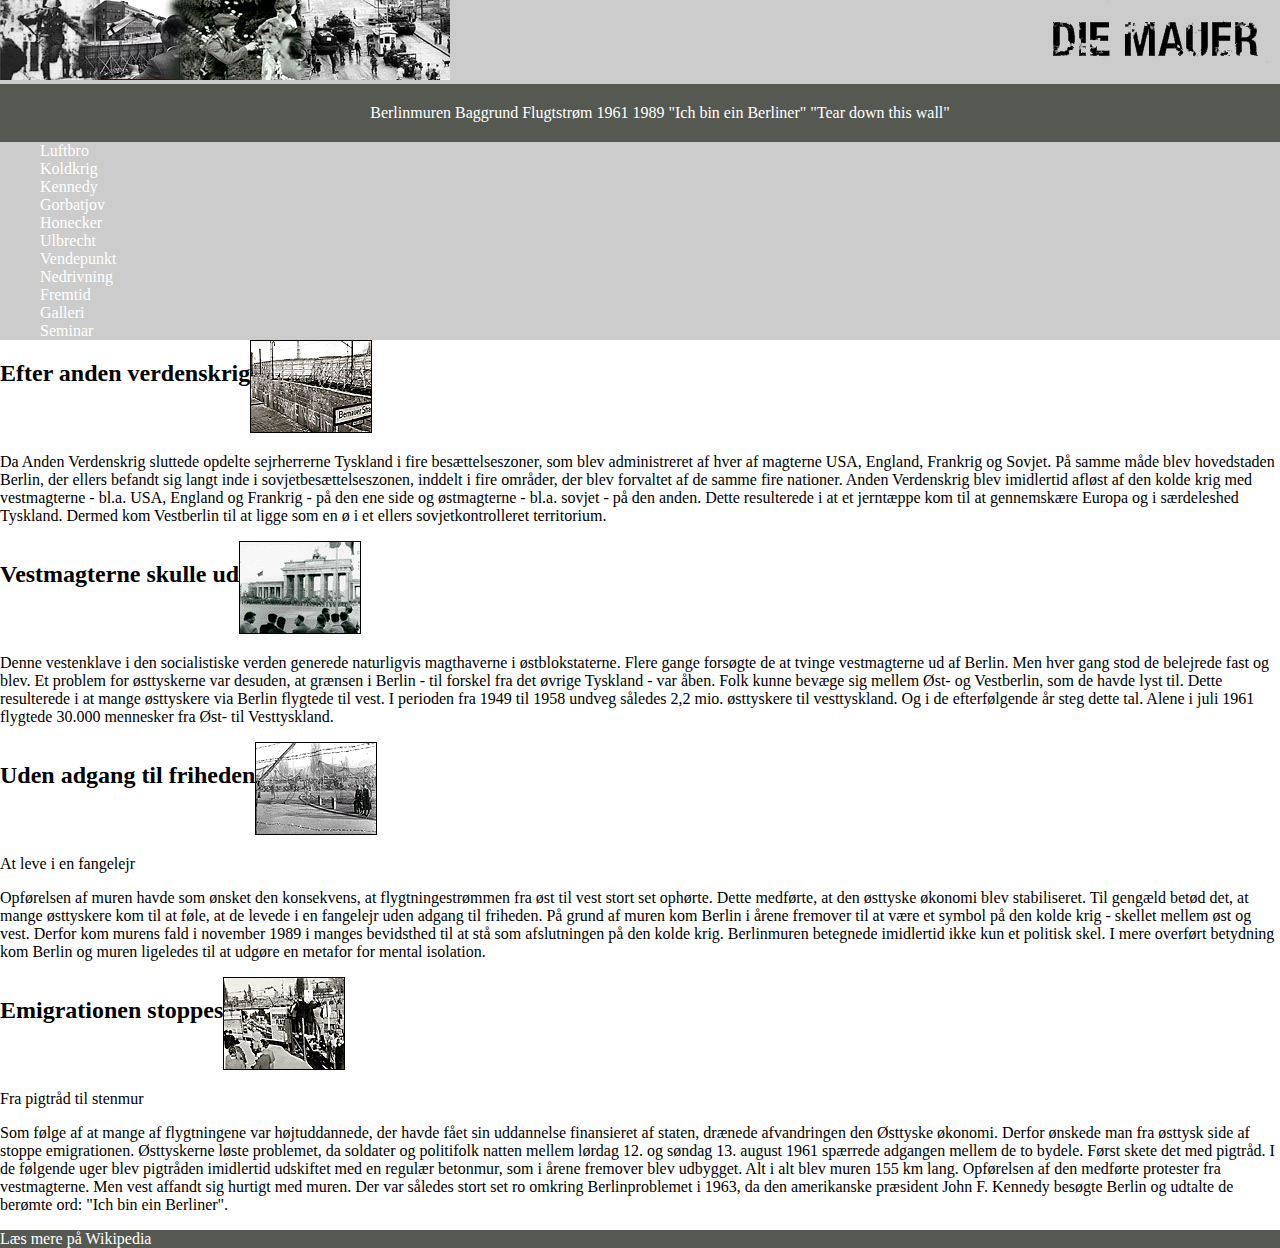
<file: 1 CSS pseudoklasser Die Mauer/index.html>
<!DOCTYPE html>
<html lang="en">
<head>
    <meta charset="UTF-8">
    <meta name="viewport" content="width=device-width, initial-scale=1.0">
    <title>Die Mauer</title>
    <link rel="stylesheet" href="style.css">
</head>
<body>
    <header>
        <img src="img/hoved.jpg">
        <img src="img/logo.png">
    </header>

    <nav class="top">
        <!-- All links are dead links just for example -->
        <ul>
            <li><a href="#">Berlinmuren</a></li>
            <li><a href="#">Baggrund</a></li>
            <li><a href="#">Flugtstrøm</a></li>
            <li><a href="#">1961</a></li>
            <li><a href="#">1989</a></li>
            <li><a href="#">"Ich bin ein Berliner"</a></li>
            <li><a href="#">"Tear down this wall"</a></li>
        </ul>
    </nav>

    <nav class="side">
        <ul>
            <li><a href="#">Luftbro</a></li>
            <li><a href="#">Koldkrig</a></li>
            <li><a href="#">Kennedy</a></li>
            <li><a href="#">Gorbatjov</a></li>
            <li><a href="#">Honecker</a></li>
            <li><a href="#">Ulbrecht</a></li>
            <li><a href="#">Vendepunkt</a></li>
            <li><a href="#">Nedrivning</a></li>
            <li><a href="#">Fremtid</a></li>
            <li><a href="#">Galleri</a></li>
            <li><a href="#">Seminar</a></li>
        </ul>
    </nav>

    <main>
        <section>
            <article>
                <h2>Efter anden verdenskrig</h2>
                <img src="img/mur01.gif">
                <p>Da Anden Verdenskrig sluttede opdelte sejrherrerne Tyskland i fire besættelseszoner, som blev administreret af hver af magterne USA, England, Frankrig og Sovjet. På samme måde blev hovedstaden Berlin, der ellers befandt sig langt inde i sovjetbesættelseszonen, inddelt i fire områder, der blev forvaltet af de samme fire nationer. Anden Verdenskrig blev imidlertid afløst af den kolde krig med vestmagterne - bl.a. USA, England og Frankrig - på den ene side og østmagterne - bl.a. sovjet - på den anden. Dette resulterede i at et jerntæppe kom til at gennemskære Europa og i særdeleshed Tyskland. Dermed kom Vestberlin til at ligge som en ø i et ellers sovjetkontrolleret territorium.</p>
            </article>

            <article>
                <h2>Vestmagterne skulle ud</h2>
                <img src="img/ciel2.gif">
                <p>Denne vestenklave i den socialistiske verden generede naturligvis magthaverne i østblokstaterne. Flere gange forsøgte de at tvinge vestmagterne ud af Berlin. Men hver gang stod de belejrede fast og blev. Et problem for østtyskerne var desuden, at grænsen i Berlin - til forskel fra det øvrige Tyskland - var åben. Folk kunne bevæge sig mellem Øst- og Vestberlin, som de havde lyst til. Dette resulterede i at mange østtyskere via Berlin flygtede til vest. I perioden fra 1949 til 1958 undveg således 2,2 mio. østtyskere til vesttyskland. Og i de efterfølgende år steg dette tal. Alene i juli 1961 flygtede 30.000 mennesker fra Øst- til Vesttyskland.</p>
            </article>
        </section>
        <section>

            <article>
                <h2>Uden adgang til friheden</h2>
                <img src="img/mur02.gif">
                <p>At leve i en fangelejr</p>
                <p>Opførelsen af muren havde som ønsket den konsekvens, at flygtningestrømmen fra øst til vest stort set ophørte. Dette medførte, at den østtyske økonomi blev stabiliseret. Til gengæld betød det, at mange østtyskere kom til at føle, at de levede i en fangelejr uden adgang til friheden. På grund af muren kom Berlin i årene fremover til at være et symbol på den kolde krig - skellet mellem øst og vest. Derfor kom murens fald i november 1989 i manges bevidsthed til at stå som afslutningen på den kolde krig. Berlinmuren betegnede imidlertid ikke kun et politisk skel. I mere overført betydning kom Berlin og muren ligeledes til at udgøre en metafor for mental isolation.</p>
            </article>

            <article>
                <h2>Emigrationen stoppes</h2>
                <img src="img/mur06.gif">
                <p>Fra pigtråd til stenmur</p>
                <p>Som følge af at mange af flygtningene var højtuddannede, der havde fået sin uddannelse finansieret af staten, drænede afvandringen den Østtyske økonomi. Derfor ønskede man fra østtysk side af stoppe emigrationen. Østtyskerne løste problemet, da soldater og politifolk natten mellem lørdag 12. og søndag 13. august 1961 spærrede adgangen mellem de to bydele. Først skete det med pigtråd. I de følgende uger blev pigtråden imidlertid udskiftet med en regulær betonmur, som i årene fremover blev udbygget. Alt i alt blev muren 155 km lang. Opførelsen af den medførte protester fra vestmagterne. Men vest affandt sig hurtigt med muren. Der var således stort set ro omkring Berlinproblemet i 1963, da den amerikanske præsident John F. Kennedy besøgte Berlin og udtalte de berømte ord: "Ich bin ein Berliner".</p>
            </article>
        </section>
    </main>

    <footer>
        <p>Læs mere på <a href="https://da.wikipedia.org/wiki/Berlinmuren">Wikipedia</a></p>
    </footer>
    
</body>
</html>
</file>
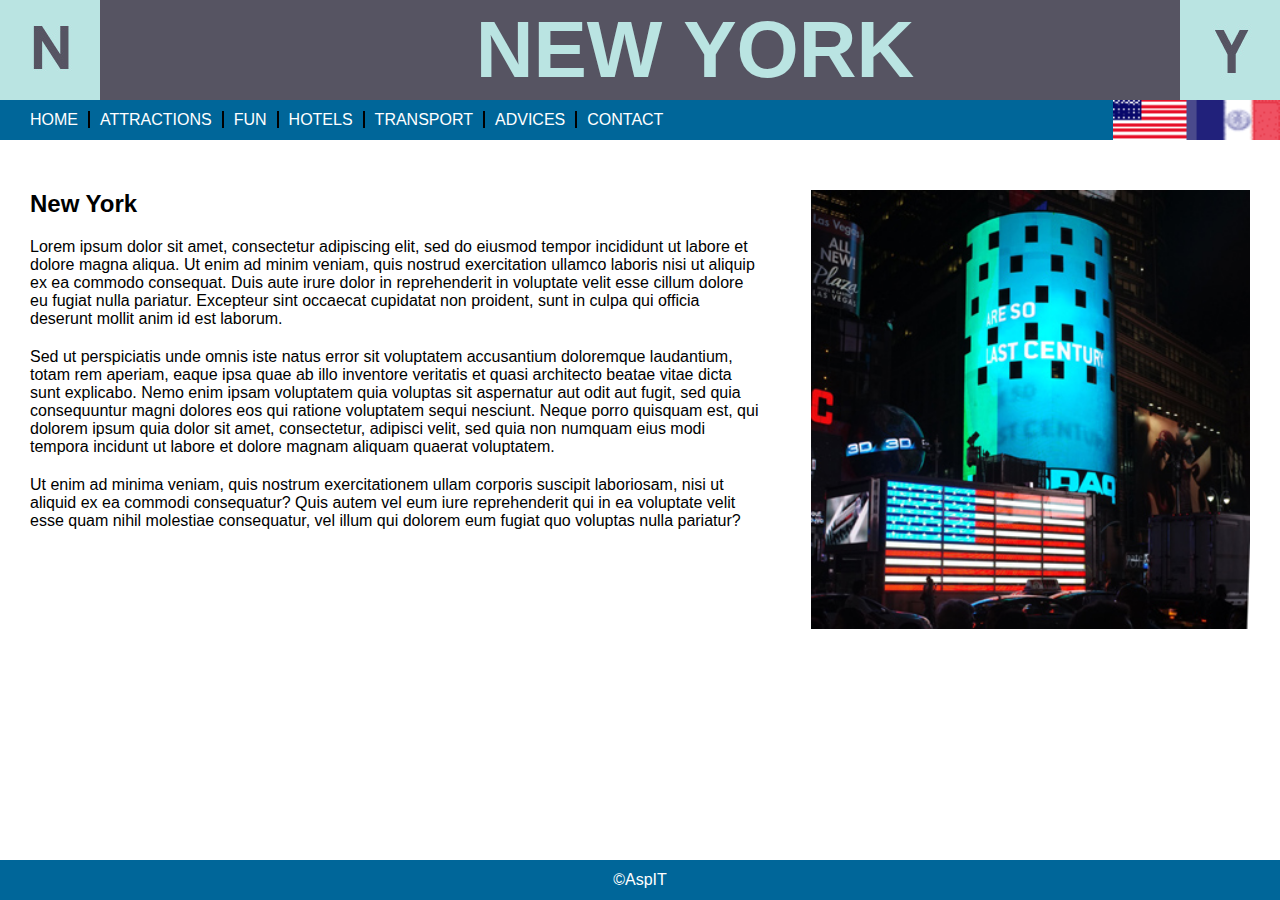
<file: 3 CSS flexbox New York/index.html>
<!DOCTYPE html>
<html lang="en">
<head>
    <meta charset="UTF-8">
    <meta name="viewport" content="width=device-width, initial-scale=1.0">
    <link a href="css/style.css" type="text/css" rel="stylesheet">
    <title>New York</title>
</head>
<body>
    <header>
        <a href="index.html">
            <img src="img/N.jpg" class="left">
        
        
        <h1>New York</h1>
        
        <img src="img/y.jpg" class="right"></a>
    </header>

    <nav>
        <ul>
            <li><a href="index.html">HOME</a></li>
            <li><a href="attractions.html">ATTRACTIONS</a></li>
            <li><a href="fun.html">FUN</a></li>
            <li><a href="hotels.html">HOTELS</a></li>
            <li><a href="transport.html">TRANSPORT</a></li>
            <li><a href="advices.html">ADVICES</a></li>
            <li><a href="contact.html" class="noborder">CONTACT</a></li>
        </ul>

        <img src="img/bothflags.png">
    </nav>

    <main>
        <section>
            <article>
                <div class="left-column">
                    <h2>New York</h2>

                    <p>Lorem ipsum dolor sit amet, consectetur adipiscing elit, sed do eiusmod tempor incididunt ut labore et dolore magna aliqua. Ut enim ad minim veniam, quis nostrud exercitation ullamco laboris nisi ut aliquip ex ea commodo consequat. Duis aute irure dolor in reprehenderit in voluptate velit esse cillum dolore eu fugiat nulla pariatur. Excepteur sint occaecat cupidatat non proident, sunt in culpa qui officia deserunt mollit anim id est laborum.</p>

                    <p>Sed ut perspiciatis unde omnis iste natus error sit voluptatem accusantium doloremque laudantium, totam rem aperiam, eaque ipsa quae ab illo inventore veritatis et quasi architecto beatae vitae dicta sunt explicabo. Nemo enim ipsam voluptatem quia voluptas sit aspernatur aut odit aut fugit, sed quia consequuntur magni dolores eos qui ratione voluptatem sequi nesciunt. Neque porro quisquam est, qui dolorem ipsum quia dolor sit amet, consectetur, adipisci velit, sed quia non numquam eius modi tempora incidunt ut labore et dolore magnam aliquam quaerat voluptatem.</p>

                    <p>Ut enim ad minima veniam, quis nostrum exercitationem ullam corporis suscipit laboriosam, nisi ut aliquid ex ea commodi consequatur? Quis autem vel eum iure reprehenderit qui in ea voluptate velit esse quam nihil molestiae consequatur, vel illum qui dolorem eum fugiat quo voluptas nulla pariatur?</p>
                </div>

                <div class="right-column">
                    <img src="img/forside.jpg">
                </div>

               
            </article>
        </section>

    </main>

    <footer>
        <p>&#169;AspIT</p>
    </footer>
    
</body>
</html>
</file>
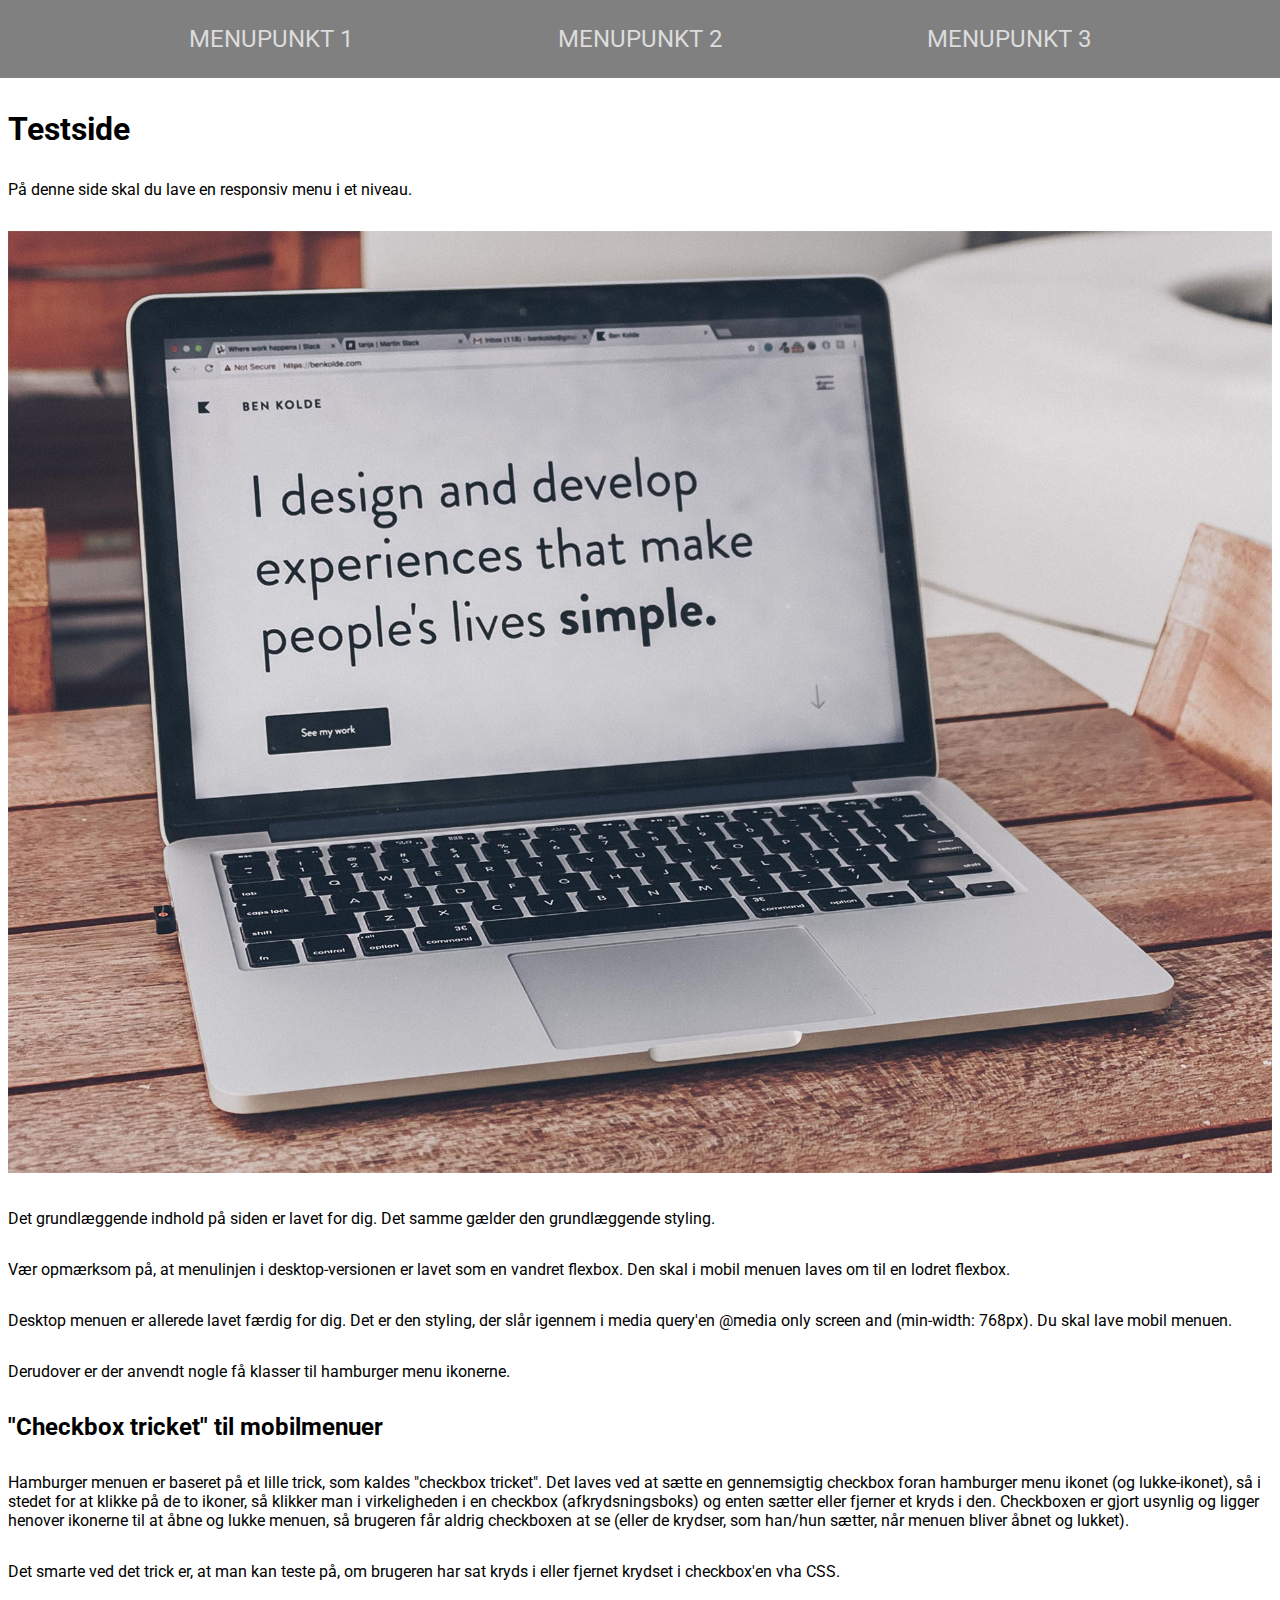
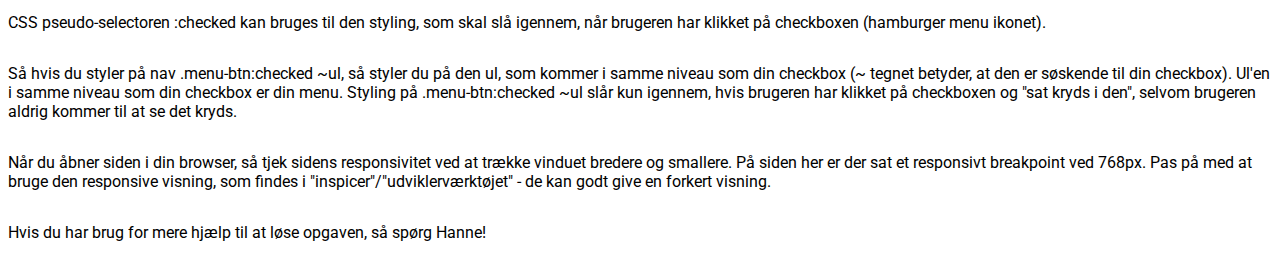
<file: 4 CSS ResponsivHamburgerMenu/index.html>
<!DOCTYPE html>
<html>
<head>
    <meta charset="UTF-8">
    <meta name="viewport" content="width=device-width, initial-scale=1.0">
    <link rel="stylesheet" type="text/css" href="style.css">
    <link href="https://fonts.googleapis.com/css?family=Lato|Roboto&display=swap" rel="stylesheet"> 
    <title>Responsiv menu</title>
</head>
<body>
    <nav>
        <!-- Checkbox til at lave "checkbox tricket" - se forklaring i teksten nedenfor -->
        <input class="menu-btn" type="checkbox">
        <!-- Hamburger menu ikon -->
        <img src="img/bars-solid.svg" alt="hamburger menu icon" class="menuicon">
        <!-- Luk hamburger menu ikon -->
		<img src="img/times-solid.svg" alt="hamburger close icon" class="closeicon">
        <ul>
            <li>
                <!-- Alle links er tomme links, dvs de fører ingen steder hen, når man klikker på dem, men de opfører sig som almindelige links. Et tomt link oprettes ved at skrive "#" i href-attributten -->
                <a href="#">menupunkt 1</a>
            </li>
            <li>
                <a href="#">menupunkt 2</a>
            </li>
            <li>
                <a href="#">menupunkt 3</a>
            </li>
        </ul>
    </nav>

    <main>
        <h1>Testside</h1>
        <section>
            <article>
                <p>På denne side skal du lave en responsiv menu i et niveau.</p>
                <img src="img/Image1.jpg" alt="arbejdsbillede">
                <p>Det grundlæggende indhold på siden er lavet for dig. Det samme gælder den grundlæggende styling.</p>
                <p>Vær opmærksom på, at menulinjen i desktop-versionen er lavet som en vandret flexbox. Den skal i mobil menuen laves om til en lodret flexbox.</p>
                <p>Desktop menuen er allerede lavet færdig for dig. Det er den styling, der slår igennem i media query'en @media only screen and (min-width: 768px). Du skal lave mobil menuen.</p>
                <p>Derudover er der anvendt nogle få klasser til hamburger menu ikonerne.</p>
                <h2>"Checkbox tricket" til mobilmenuer</h2>
                <p>Hamburger menuen er baseret på et lille trick, som kaldes "checkbox tricket". Det laves ved at sætte en gennemsigtig checkbox foran hamburger menu ikonet (og lukke-ikonet), så i stedet for at klikke på de to ikoner, så klikker man i virkeligheden i en checkbox (afkrydsningsboks) og enten sætter eller fjerner et kryds i den. Checkboxen er gjort usynlig og ligger henover ikonerne til at åbne og lukke menuen, så brugeren får aldrig checkboxen at se (eller de krydser, som han/hun sætter, når menuen bliver åbnet og lukket).</p>
                <p>Det smarte ved det trick er, at man kan teste på, om brugeren har sat kryds i eller fjernet krydset i checkbox'en vha CSS.</p>
                <p>CSS pseudo-selectoren :checked kan bruges til den styling, som skal slå igennem, når brugeren har klikket på checkboxen (hamburger menu ikonet).</p>
                <p>Så hvis du styler på nav .menu-btn:checked ~ul, så styler du på den ul, som kommer i samme niveau som din checkbox (~ tegnet betyder, at den er søskende til din checkbox). Ul'en i samme niveau som din checkbox er din menu. Styling på .menu-btn:checked ~ul slår kun igennem, hvis brugeren har klikket på checkboxen og "sat kryds i den", selvom brugeren aldrig kommer til at se det kryds.</p>
                <p>Når du åbner siden i din browser, så tjek sidens responsivitet ved at trække vinduet bredere og smallere. På siden her er der sat et responsivt breakpoint ved 768px. Pas på med at bruge den responsive visning, som findes i "inspicer"/"udviklerværktøjet" - de kan godt give en forkert visning.</p>
                <p>Hvis du har brug for mere hjælp til at løse opgaven, så spørg Hanne!</p>
            </article>
        </section>

    </main>
    
</body>
</html>
</file>
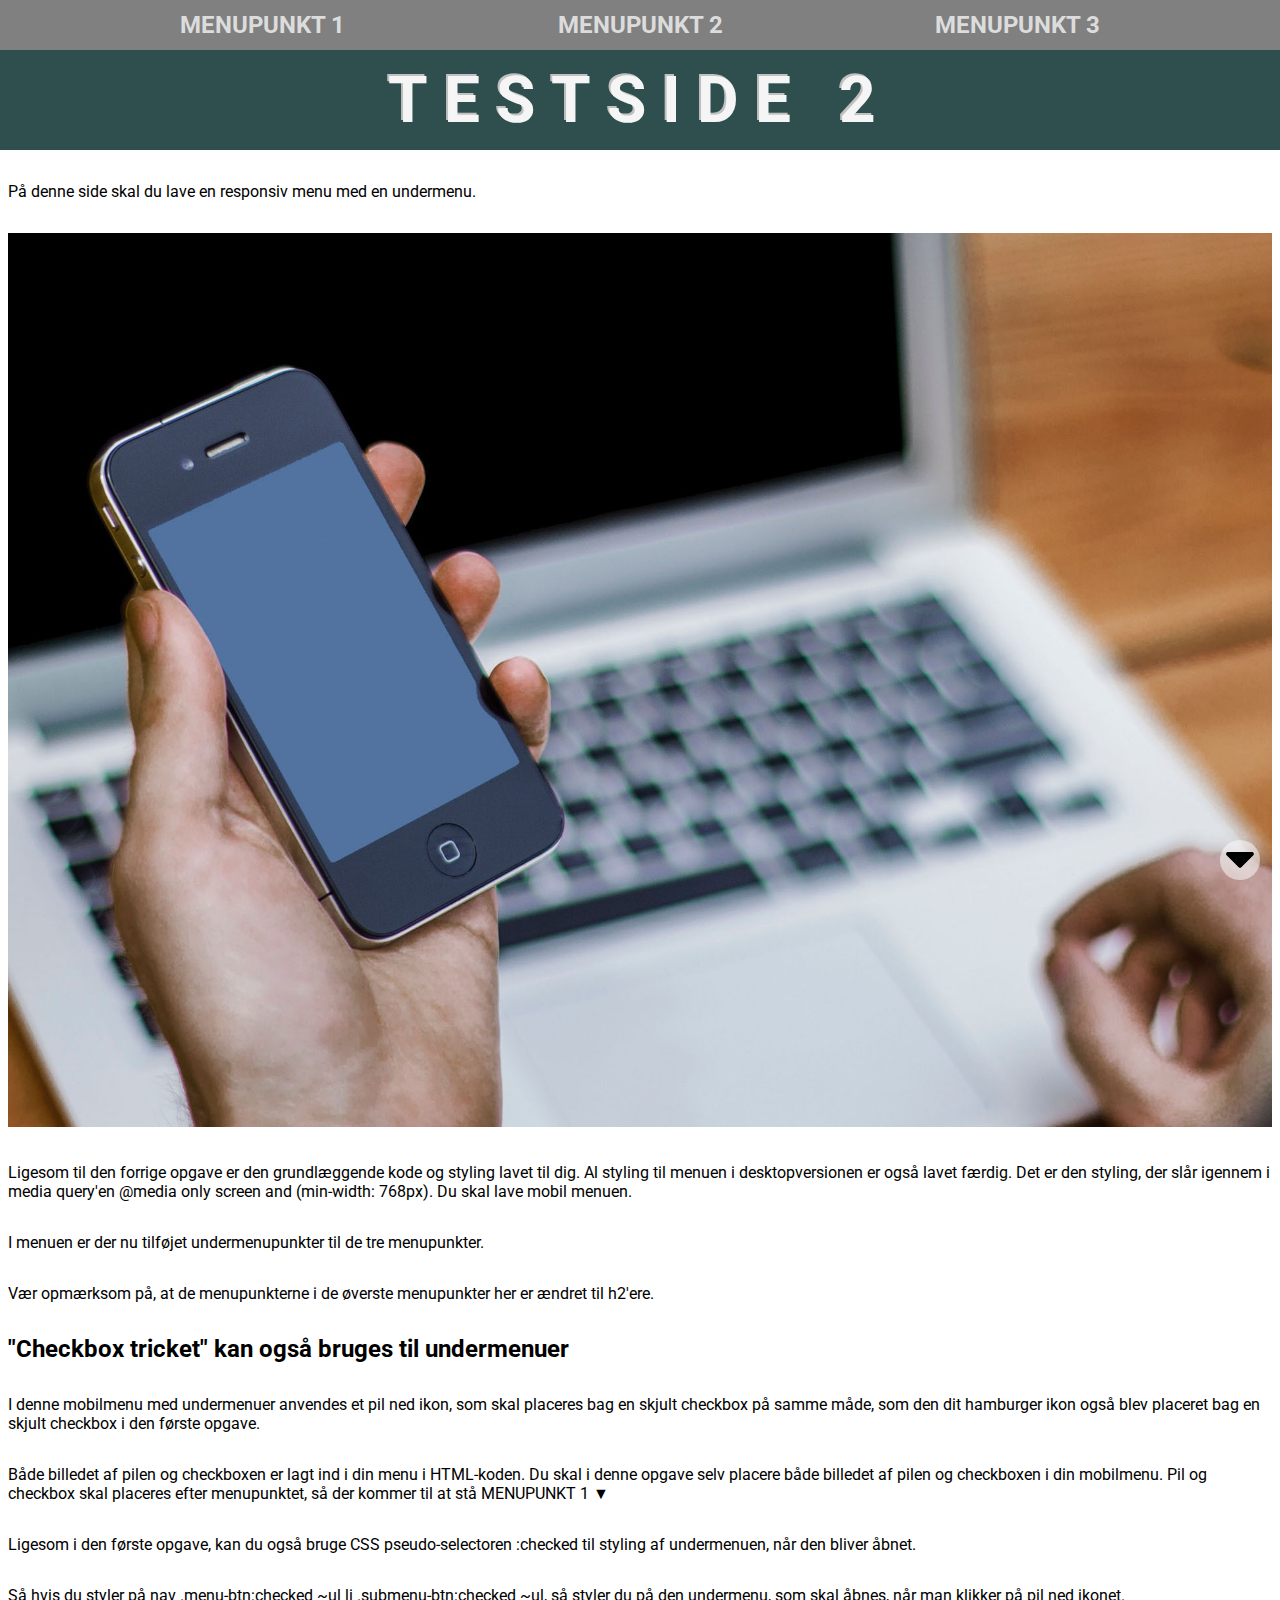
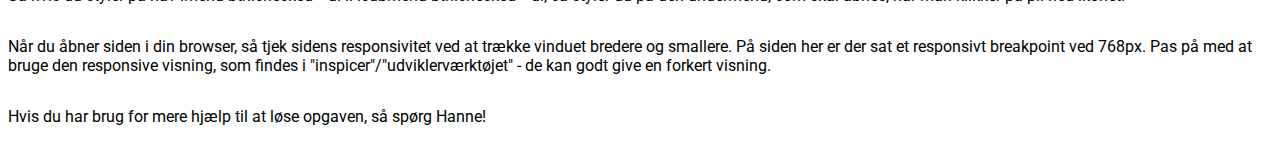
<file: 5 CSS ResponsivHamburgerUndermenu/index.html>
<!DOCTYPE html>
<html>
<head>
    <meta charset="UTF-8">
    <meta name="viewport" content="width=device-width, initial-scale=1.0">
    <link rel="stylesheet" type="text/css" href="style.css">
    <link href="https://fonts.googleapis.com/css?family=Lato|Roboto&display=swap" rel="stylesheet"> 
    <title>Responsiv menu</title>
</head>
<body>
    <nav>
        <!-- Checkbox til at lave "checkbox tricket" -->
        <input class="menu-btn" type="checkbox">
        <!-- Hamburger menu ikon -->
        <img src="img/bars-solid.svg" alt="hamburger menu icon" class="menuicon">
        <!-- Luk hamburger menu ikon -->
		<img src="img/times-solid.svg" alt="hamburger close icon" class="closeicon">
        <ul>
            <li>
                <!-- Alle links er tomme links, dvs de fører ingen steder hen, når man klikker på dem, men de opfører sig som almindelige links. Et tomt link oprettes ved at skrive "#" i href-attributten. I denne udgave er alle links i øverste niveau lavet som h2'ere i stedet for at være links (<a>) -->
                <h2>menupunkt 1</h2>
                <!-- Checkbox til at lave "checkbox tricket" på undermenuen -->
				<input class="submenu-btn" type="checkbox">
                <!-- Pil ned ikon, som viser at menuen indeholder en undermenu -->
                <img src="img/caret-down-solid.svg">
                <ul>
                    <li>
                        <a href="#">undermenupunkt 1</a>
                    </li>
                    <li>
                        <a href="#">undermenupunkt 2</a>
                    </li>
                    <li>
                        <a href="#">undermenupunkt 3</a>
                    </li>
                </ul>
            </li>
            <li>
                <h2>menupunkt 2</h2>
                <input class="submenu-btn" type="checkbox">
                <img src="img/caret-down-solid.svg">
                <ul>
                    <li>
                        <a href="#">undermenupunkt 1</a>
                    </li>
                    <li>
                        <a href="#">undermenupunkt 2</a>
                    </li>
                </ul>
            </li>
            <li>
                <h2>menupunkt 3</h2>
                <input class="submenu-btn" type="checkbox">
                <img src="img/caret-down-solid.svg">
                <ul>
                    <li>
                        <a href="#">undermenupunkt 1</a>
                    </li>
                    <li>
                        <a href="#">undermenupunkt 2</a>
                    </li>
                    <li>
                        <a href="#">undermenupunkt 3</a>
                    </li>
                </ul>
            </li>
        </ul>
    </nav>

    <main>
        <div>
            <h1>Testside 2</h1>
        </div>
        <section>
            <article>
                <p>På denne side skal du lave en responsiv menu med en undermenu.</p>
                <img src="img/Image2.jpg" alt="arbejdsbillede">
                <p>Ligesom til den forrige opgave er den grundlæggende kode og styling lavet til dig. Al styling til menuen i desktopversionen er også lavet færdig. Det er den styling, der slår igennem i media query'en @media only screen and (min-width: 768px). Du skal lave mobil menuen.</p>
                <p>I menuen er der nu tilføjet undermenupunkter til de tre menupunkter.</p>
                <p>Vær opmærksom på, at de menupunkterne i de øverste menupunkter her er ændret til h2'ere.</p>
                <h2>"Checkbox tricket" kan også bruges til undermenuer</h2>
                <p>I denne mobilmenu med undermenuer anvendes et pil ned ikon, som skal placeres bag en skjult checkbox på samme måde, som den dit hamburger ikon også blev placeret bag en skjult checkbox i den første opgave.</p>
                <p>Både billedet af pilen og checkboxen er lagt ind i din menu i HTML-koden. Du skal i denne opgave selv placere både billedet af pilen og checkboxen i din mobilmenu. Pil og checkbox skal placeres efter menupunktet, så der kommer til at stå MENUPUNKT 1 &#x25BC;</p>
                <p>Ligesom i den første opgave, kan du også bruge CSS pseudo-selectoren :checked til styling af undermenuen, når den bliver åbnet.</p>
                <p>Så hvis du styler på nav .menu-btn:checked ~ul li .submenu-btn:checked ~ul, så styler du på den undermenu, som skal åbnes, når man klikker på pil ned ikonet.</p>
                <p>Når du åbner siden i din browser, så tjek sidens responsivitet ved at trække vinduet bredere og smallere. På siden her er der sat et responsivt breakpoint ved 768px. Pas på med at bruge den responsive visning, som findes i "inspicer"/"udviklerværktøjet" - de kan godt give en forkert visning.</p>
                <p>Hvis du har brug for mere hjælp til at løse opgaven, så spørg Hanne!</p>
            </article>
        </section>

        <!-- Pil som kan føre brugeren til toppen af siden -->
        <span><a href="#top"><img src="img/caret-down-solid.svg"></a></span>

    </main>
    
</body>
</html>
</file>
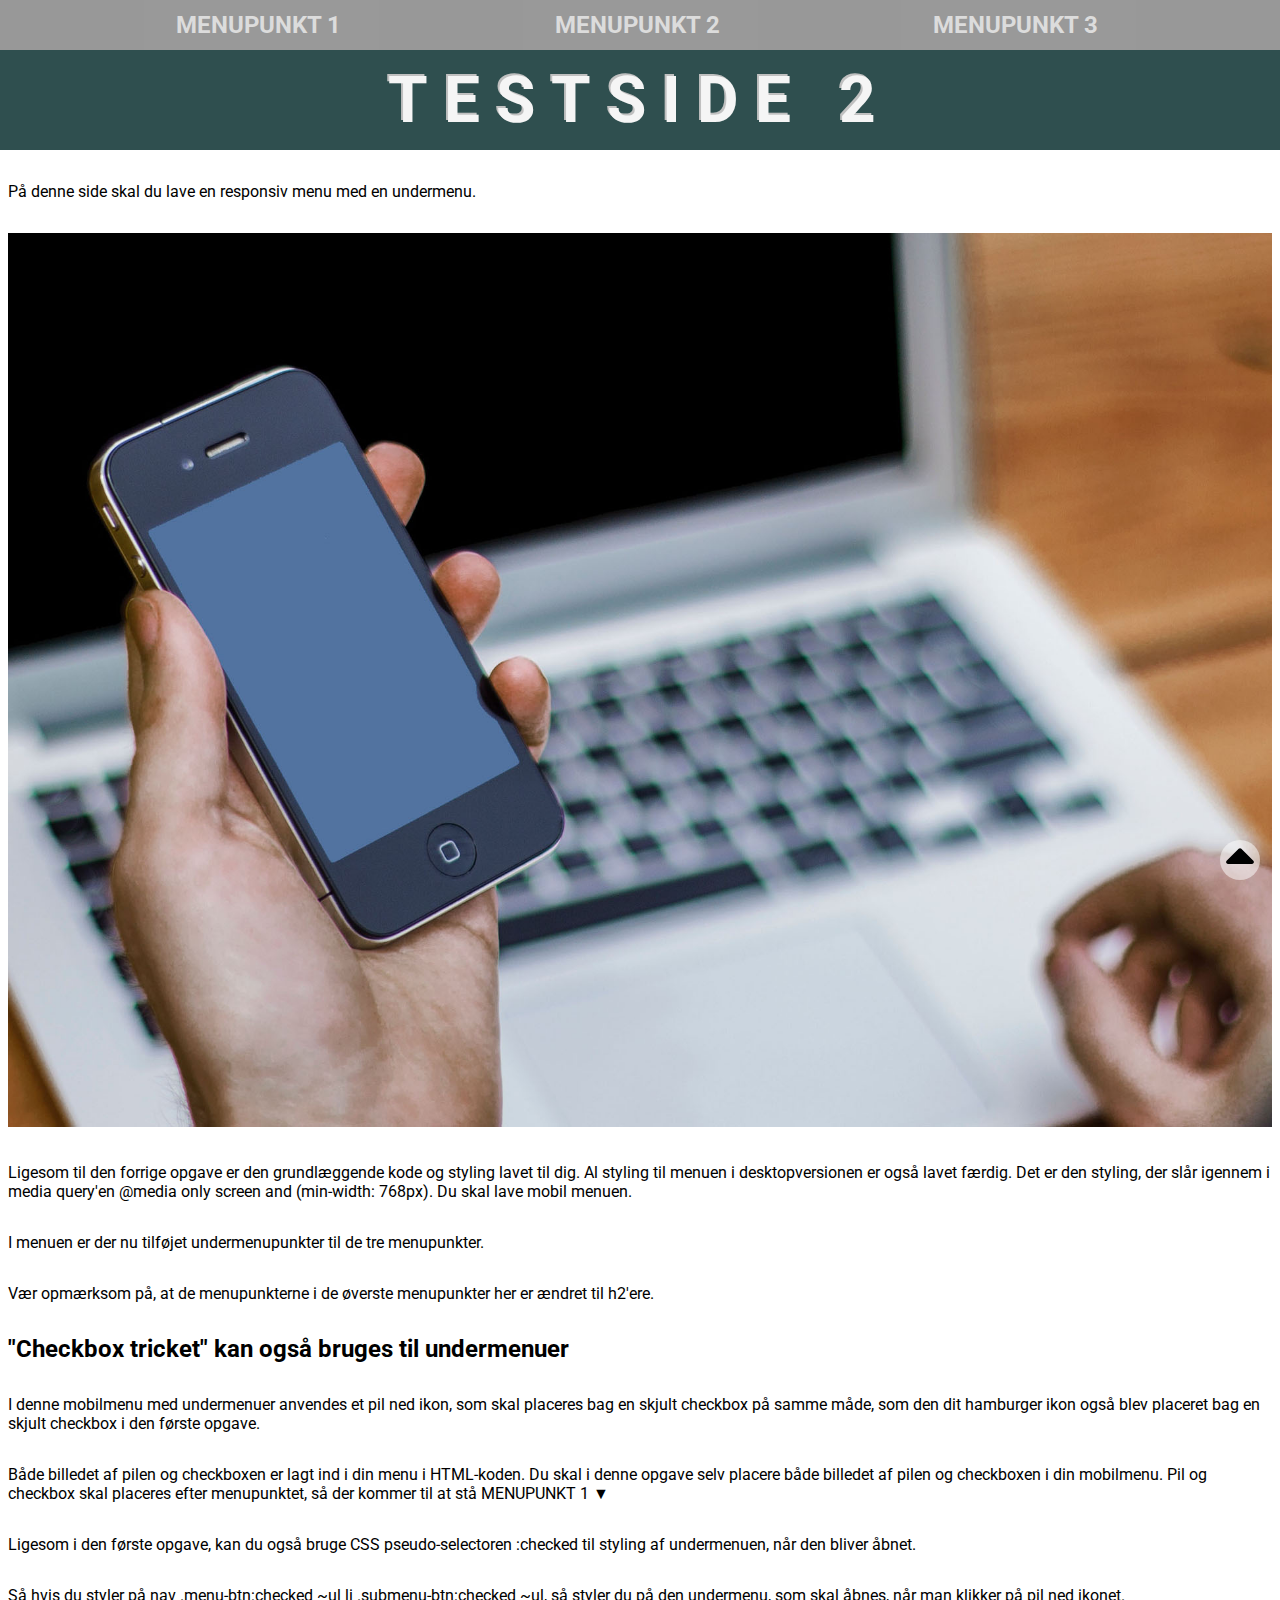
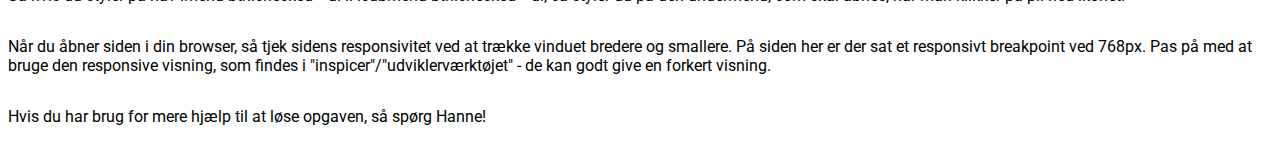
<file: 7 CSS Transitions og Animations/index.html>
<!DOCTYPE html>
<html>
<head>
    <meta charset="UTF-8">
    <meta name="viewport" content="width=device-width, initial-scale=1.0">
    <link rel="stylesheet" type="text/css" href="style.css">
    <link href="https://fonts.googleapis.com/css?family=Lato|Roboto&display=swap" rel="stylesheet"> 
    <title>Responsiv menu</title>
</head>
<body>
    <nav>
        <!-- Checkbox til at lave "checkbox tricket" - se forklaring i teksten nedenfor -->
        <input class="menu-btn" type="checkbox">
        <!-- Hamburger menu ikon -->
        <img src="img/bars-solid.svg" alt="hamburger menu icon" class="menuicon">
        <!-- Luk hamburger menu ikon -->
		<img src="img/times-solid.svg" alt="hamburger close icon" class="closeicon">
        <ul>
            <li>
                <!-- Alle links er tomme links, dvs de fører ingen steder hen, når man klikker på dem, men de opfører sig som almindelige links. Et tomt link oprettes ved at skrive "#" i href-attributten -->
                <h2>menupunkt 1</h2>
				<input class="submenu-btn" type="checkbox">
                <img src="img/caret-down-solid.png">
                <ul>
                    <li>
                        <a href="#">undermenupunkt 1</a>
                    </li>
                    <li>
                        <a href="#">undermenupunkt 2</a>
                    </li>
                    <li>
                        <a href="#">undermenupunkt 3</a>
                    </li>
                </ul>
            </li>
            <li>
                <h2>menupunkt 2</h2>
				<input class="submenu-btn" type="checkbox">
                <img src="img/caret-down-solid.png">
                <ul>
                    <li>
                        <a href="#">undermenupunkt 1</a>
                    </li>
                    <li>
                        <a href="#">undermenupunkt 2</a>
                    </li>
                </ul>
            </li>
            <li>
                <h2>menupunkt 3</h2>
				<input class="submenu-btn" type="checkbox">
                <img src="img/caret-down-solid.png">
                <ul>
                    <li>
                        <a href="#">undermenupunkt 1</a>
                    </li>
                    <li>
                        <a href="#">undermenupunkt 2</a>
                    </li>
                    <li>
                        <a href="#">undermenupunkt 3</a>
                    </li>
                </ul>
            </li>
        </ul>
    </nav>

    <main>
        <div>
            <h1>Testside 2</h1>
        </div>
        <section>
            <article>
                <p>På denne side skal du lave en responsiv menu med en undermenu.</p>
                <img src="img/Image2.jpg" alt="arbejdsbillede">
                <p>Ligesom til den forrige opgave er den grundlæggende kode og styling lavet til dig. Al styling til menuen i desktopversionen er også lavet færdig. Det er den styling, der slår igennem i media query'en @media only screen and (min-width: 768px). Du skal lave mobil menuen.</p>
                <p>I menuen er der nu tilføjet undermenupunkter til de tre menupunkter.</p>
                <p>Vær opmærksom på, at de menupunkterne i de øverste menupunkter her er ændret til h2'ere.</p>
                <h2>"Checkbox tricket" kan også bruges til undermenuer</h2>
                <p>I denne mobilmenu med undermenuer anvendes et pil ned ikon, som skal placeres bag en skjult checkbox på samme måde, som den dit hamburger ikon også blev placeret bag en skjult checkbox i den første opgave.</p>
                <p>Både billedet af pilen og checkboxen er lagt ind i din menu i HTML-koden. Du skal i denne opgave selv placere både billedet af pilen og checkboxen i din mobilmenu. Pil og checkbox skal placeres efter menupunktet, så der kommer til at stå MENUPUNKT 1 &#x25BC;</p>
                <p>Ligesom i den første opgave, kan du også bruge CSS pseudo-selectoren :checked til styling af undermenuen, når den bliver åbnet.</p>
                <p>Så hvis du styler på nav .menu-btn:checked ~ul li .submenu-btn:checked ~ul, så styler du på den undermenu, som skal åbnes, når man klikker på pil ned ikonet.</p>
                <p>Når du åbner siden i din browser, så tjek sidens responsivitet ved at trække vinduet bredere og smallere. På siden her er der sat et responsivt breakpoint ved 768px. Pas på med at bruge den responsive visning, som findes i "inspicer"/"udviklerværktøjet" - de kan godt give en forkert visning.</p>
                <p>Hvis du har brug for mere hjælp til at løse opgaven, så spørg Hanne!</p>
            </article>
        </section>

        <span><a href="#top"><img src="img/caret-down-solid.svg"></a></span>

    </main>
    
</body>
</html>
</file>
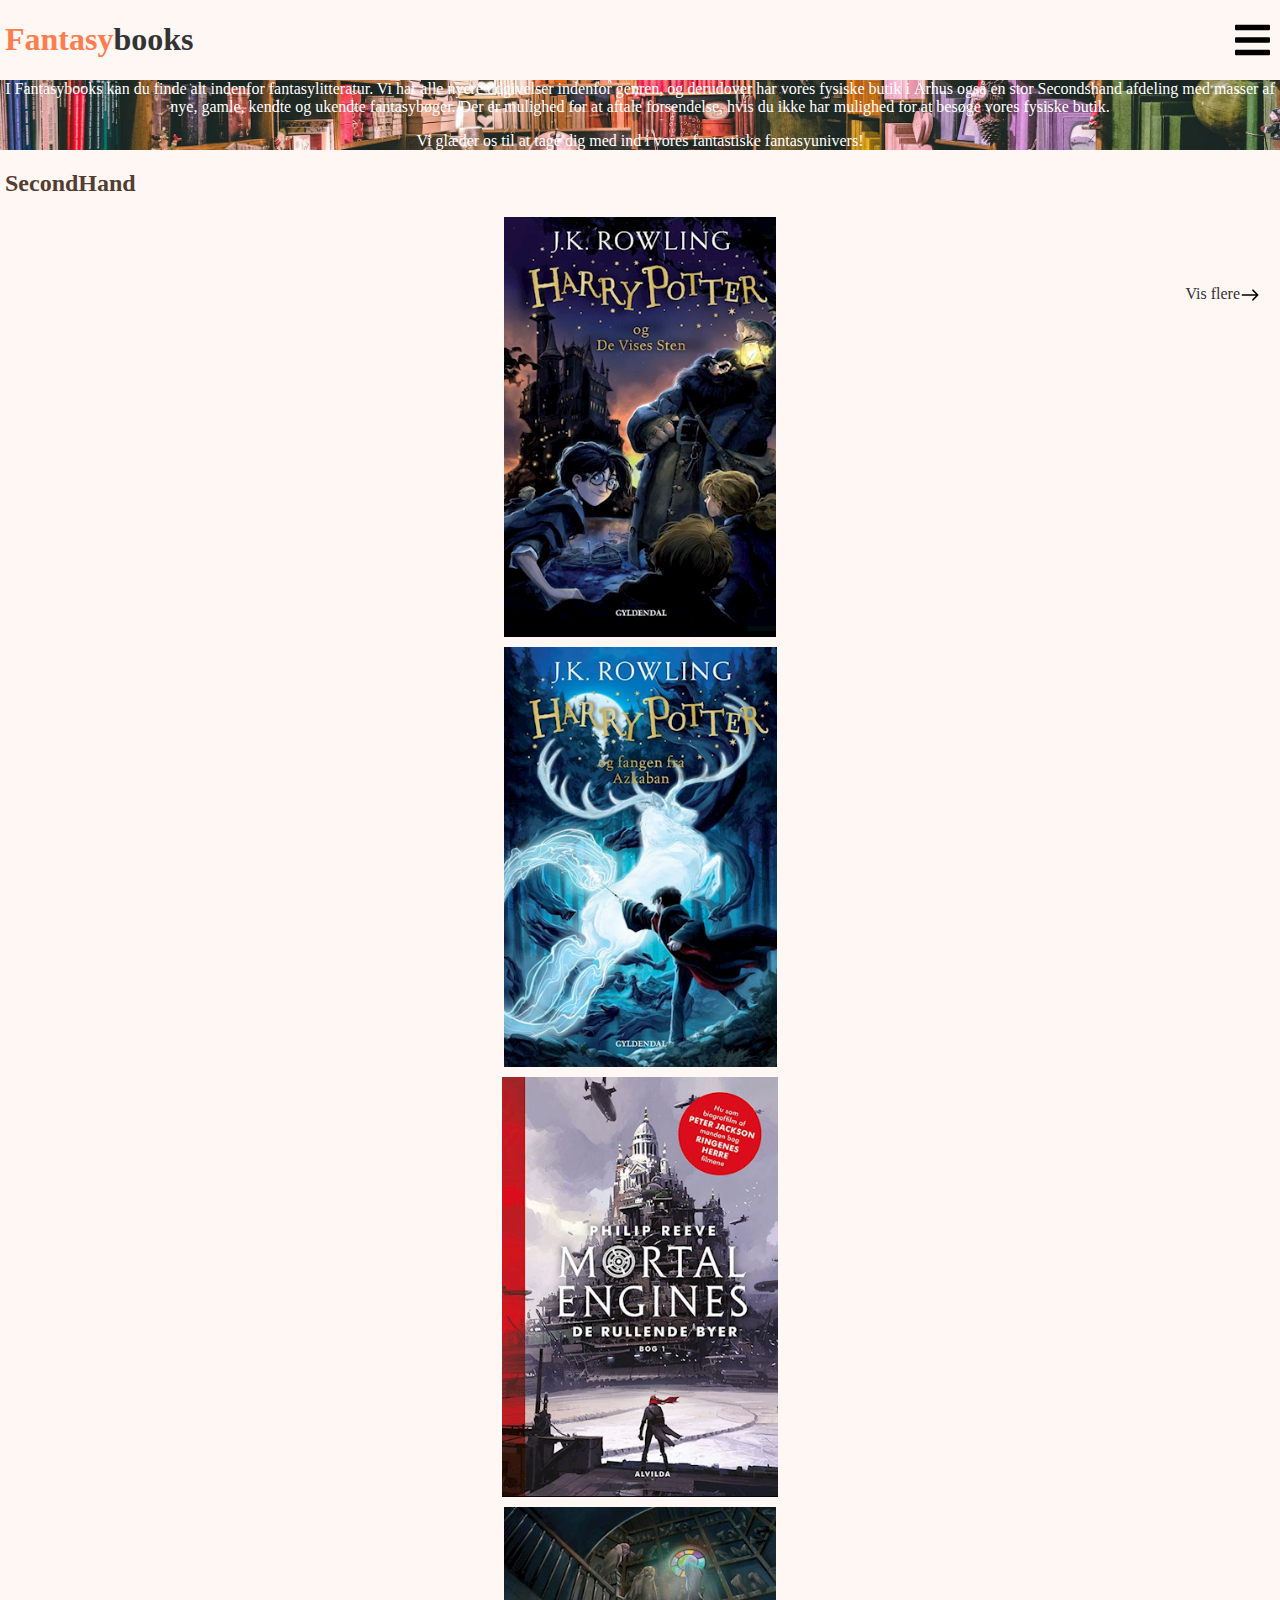
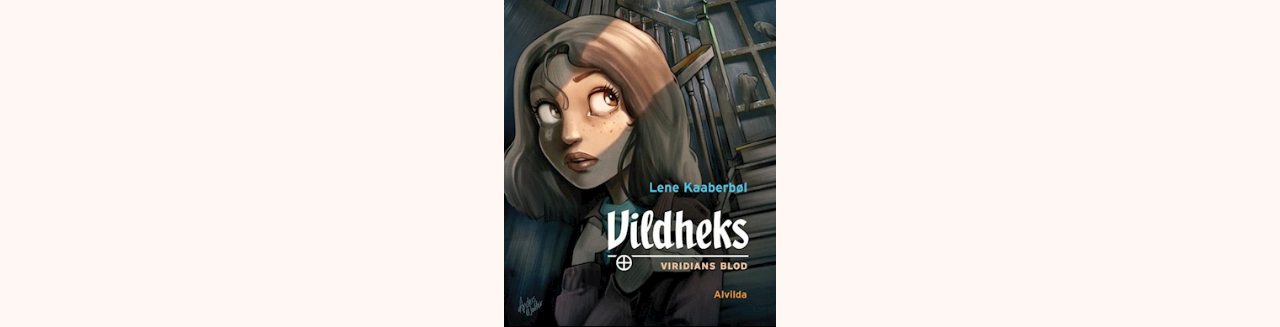
<file: EKSAMEN/index.html>
<!DOCTYPE html>
<html lang="en">
<head>
    <meta charset="UTF-8">
    <meta http-equiv="X-UA-Compatible" content="IE=edge">
    <meta name="viewport" content="width=device-width, initial-scale=1.0">
    <title>Document</title>
    <link rel="stylesheet" href="style.css">
</head>
<body>
    <header>
        <!--LOGO-->
        <h1 class="logo"> Fantasy<span>books</span> </h1>

        <nav class="search">
            <!--CHECKBOX-->
            <input class="menu-btn" type="checkbox">
            <!--MENU ICON-->
            <img src="img/bars-solid.svg" alt="Hamburger menu icon" class="menuicon">
            <!--CLOSE ICON-->
            <img src="img/times-solid.svg" alt="kryds" class="closeicon">

            <!--SEARCH LINKS-->
            <ul>
                <li> 
                    <a href="">Bogklup</a>
                </li>
                <li>
                    <a href="">Top 10</a>
                </li>
                <li>
                    <a href="">Secondshand</a>
                </li>
                <li>
                    <a class="button" href="">Opret Bruger</a>
                </li>
            </ul>
        </nav>
    </header>

    <section class="biblotek">
        <div class="bogtekst">
            <p class="bog1">
                I Fantasybooks kan du finde alt indenfor fantasylitteratur. Vi har
                alle nyere udgivelser indenfor genren, og derudover har vores fysiske
                butik i Århus også en stor Secondshand afdeling med masser
                af nye, gamle, kendte og ukendte fantasybøger. Der er
                mulighed for at aftale forsendelse, hvis du ikke har
                mulighed for at besøge vores fysiske butik.
            </p>

            <p class="bog2">
                Vi glæder os til at tage dig med ind i vores fantastiske
                fantasyunivers!
            </p>
        </div>
    </section>

    <section class="container">
        <header class="header2">
            <h2 class="hand"> SecondHand </h2>

            <a class="vis" href=""> Vis flere </a>

            <img class="arrow" src="img/arrow-icon.svg" alt="">
        </header>

        <nav class="bøger">
            <a href=""> <img src="img/HarryPotterOgDeVisesSten.png" alt=""></a>
            <a href=""> <img src="img/HarryPotterOgFangenFraAzkaban.png" alt=""></a>
            <a href=""> <img src="img/MortalEnginesDeRullendeByer.png" alt=""></a>
            <a href=""> <img src="img/Vildheks2ViridiansBlod.png" alt=""></a>
        </nav>
    </section>

    
</body>
</html>
</file>
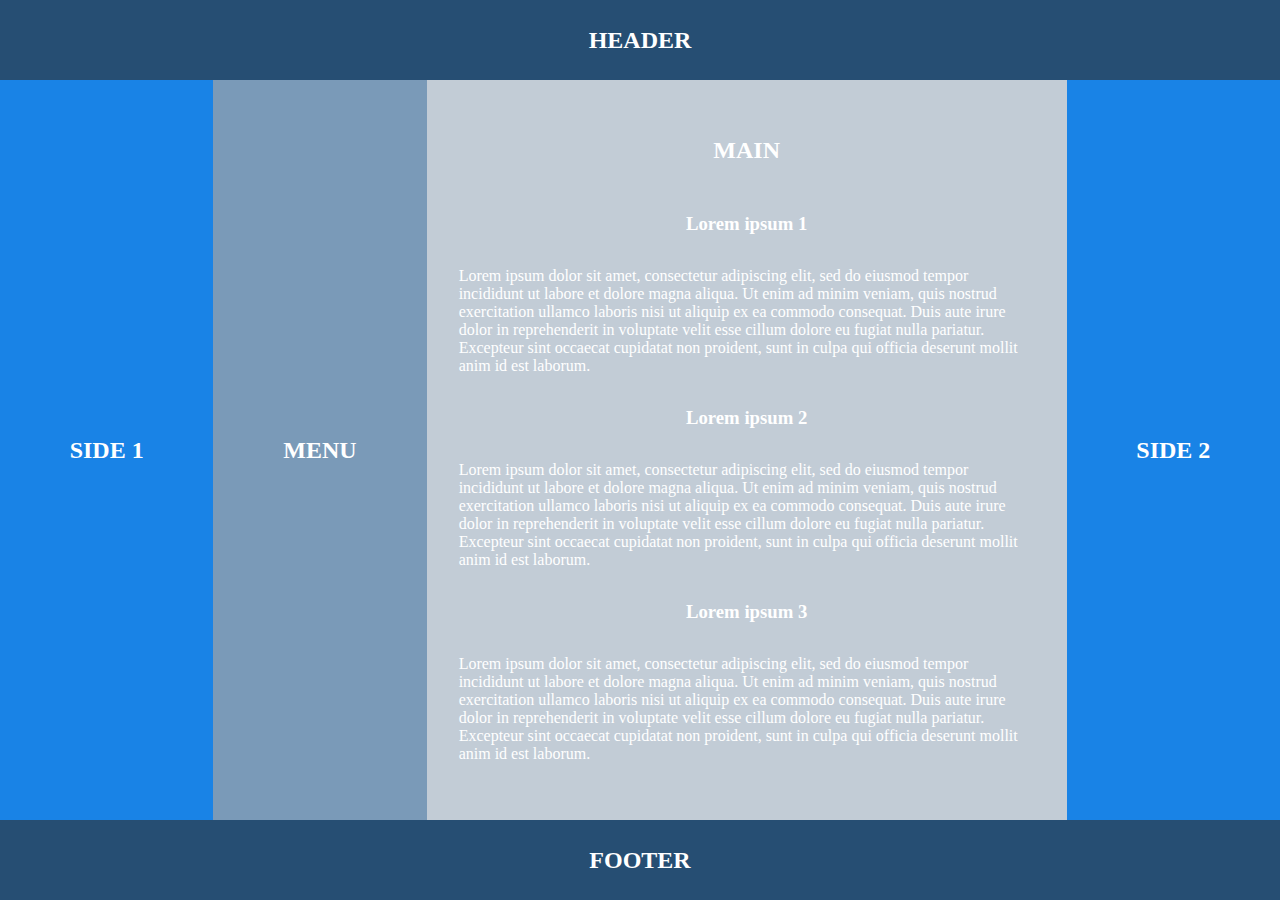
<file: 2 CSS grid introduktionsopgave/grid.html>
<!DOCTYPE html>
<html lang="en">
<head>
    <meta charset="UTF-8">
    <meta name="viewport" content="width=device-width, initial-scale=1.0">
    <meta http-equiv="X-UA-Compatible" content="ie=edge">
    <link rel="stylesheet" href="grid.css" type="text/css">
    <title>Grid - Fælles opgave</title>
</head>
<body>
    <header class="griditem">
        <h2>HEADER</h2>
    </header>
    <aside class="griditem">
        <h2>SIDE 1</h2>
    </aside>
    <nav class="griditem">
        <h2>MENU</h2>
    </nav>
    <main class="griditem">
        <h2>MAIN</h2>
        <section>
            <h3>Lorem ipsum 1</h3>
            <article>Lorem ipsum dolor sit amet, consectetur adipiscing elit, sed do eiusmod tempor incididunt ut labore et dolore magna aliqua. Ut enim ad minim veniam, quis nostrud exercitation ullamco laboris nisi ut aliquip ex ea commodo consequat. Duis aute irure dolor in reprehenderit in voluptate velit esse cillum dolore eu fugiat nulla pariatur. Excepteur sint occaecat cupidatat non proident, sunt in culpa qui officia deserunt mollit anim id est laborum.</article>
            <h3>Lorem ipsum 2</h3>
            <article>Lorem ipsum dolor sit amet, consectetur adipiscing elit, sed do eiusmod tempor incididunt ut labore et dolore magna aliqua. Ut enim ad minim veniam, quis nostrud exercitation ullamco laboris nisi ut aliquip ex ea commodo consequat. Duis aute irure dolor in reprehenderit in voluptate velit esse cillum dolore eu fugiat nulla pariatur. Excepteur sint occaecat cupidatat non proident, sunt in culpa qui officia deserunt mollit anim id est laborum.</article>
            <h3>Lorem ipsum 3</h3>
            <article>Lorem ipsum dolor sit amet, consectetur adipiscing elit, sed do eiusmod tempor incididunt ut labore et dolore magna aliqua. Ut enim ad minim veniam, quis nostrud exercitation ullamco laboris nisi ut aliquip ex ea commodo consequat. Duis aute irure dolor in reprehenderit in voluptate velit esse cillum dolore eu fugiat nulla pariatur. Excepteur sint occaecat cupidatat non proident, sunt in culpa qui officia deserunt mollit anim id est laborum.</article>
        </section>
    </main>
    <aside class="griditem">
        <h2>SIDE 2</h2>
    </aside>
    <footer class="griditem">
        <h2>FOOTER</h2>
    </footer>

</body>
</html>
</file>
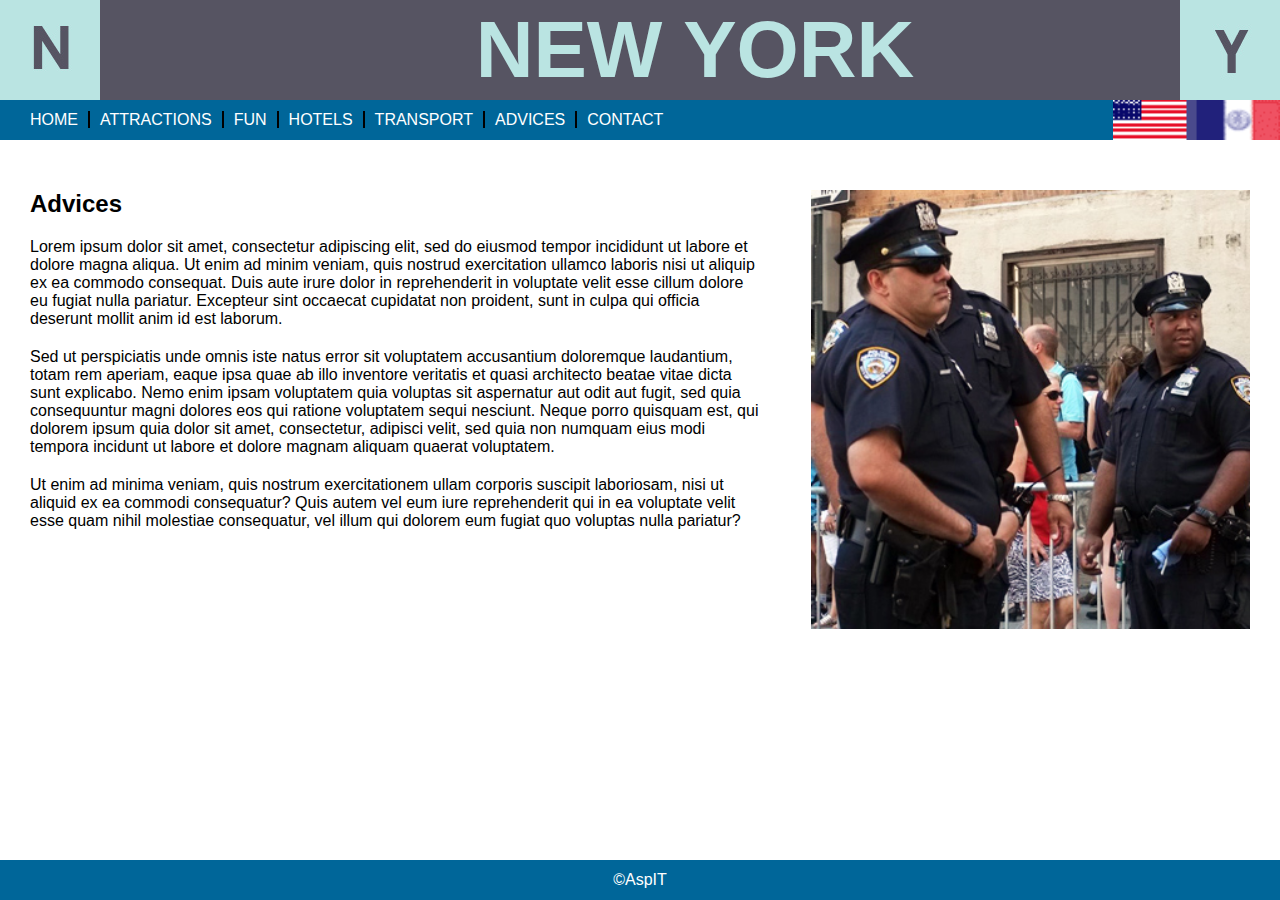
<file: 3 CSS flexbox New York/advices.html>
<!DOCTYPE html>
<html lang="en">
<head>
    <meta charset="UTF-8">
    <meta name="viewport" content="width=device-width, initial-scale=1.0">
    <link a href="css/style.css" type="text/css" rel="stylesheet">
    <title>New York</title>
</head>
<body>
    <header>
        <a href="index.html">
            <img src="img/N.jpg" class="left"></a>
        <div><h1>New York</h1></div>
        <img src="img/y.jpg" class="right">
    </header>

    <nav>
        <ul>
            <li><a href="index.html">HOME</a></li>
            <li><a href="attractions.html">ATTRACTIONS</a></li>
            <li><a href="fun.html">FUN</a></li>
            <li><a href="hotels.html">HOTELS</a></li>
            <li><a href="transport.html">TRANSPORT</a></li>
            <li><a href="advices.html">ADVICES</a></li>
            <li><a href="contact.html" class="noborder">CONTACT</a></li>
        </ul>

        <img src="img/bothflags.png">
    </nav>

    <main>
        <section>
            <article>
                <div class="left-column">
                    <h2>Advices</h2>

                    <p>Lorem ipsum dolor sit amet, consectetur adipiscing elit, sed do eiusmod tempor incididunt ut labore et dolore magna aliqua. Ut enim ad minim veniam, quis nostrud exercitation ullamco laboris nisi ut aliquip ex ea commodo consequat. Duis aute irure dolor in reprehenderit in voluptate velit esse cillum dolore eu fugiat nulla pariatur. Excepteur sint occaecat cupidatat non proident, sunt in culpa qui officia deserunt mollit anim id est laborum.</p>

                    <p>Sed ut perspiciatis unde omnis iste natus error sit voluptatem accusantium doloremque laudantium, totam rem aperiam, eaque ipsa quae ab illo inventore veritatis et quasi architecto beatae vitae dicta sunt explicabo. Nemo enim ipsam voluptatem quia voluptas sit aspernatur aut odit aut fugit, sed quia consequuntur magni dolores eos qui ratione voluptatem sequi nesciunt. Neque porro quisquam est, qui dolorem ipsum quia dolor sit amet, consectetur, adipisci velit, sed quia non numquam eius modi tempora incidunt ut labore et dolore magnam aliquam quaerat voluptatem.</p>

                    <p>Ut enim ad minima veniam, quis nostrum exercitationem ullam corporis suscipit laboriosam, nisi ut aliquid ex ea commodi consequatur? Quis autem vel eum iure reprehenderit qui in ea voluptate velit esse quam nihil molestiae consequatur, vel illum qui dolorem eum fugiat quo voluptas nulla pariatur?</p>
                </div>

                <div class="right-column">
                    <img src="img/advices.jpg">
                </div>

               
            </article>
        </section>

    </main>

    <footer>
        <p>&#169;AspIT</p>
    </footer>
    
</body>
</html>
</file>
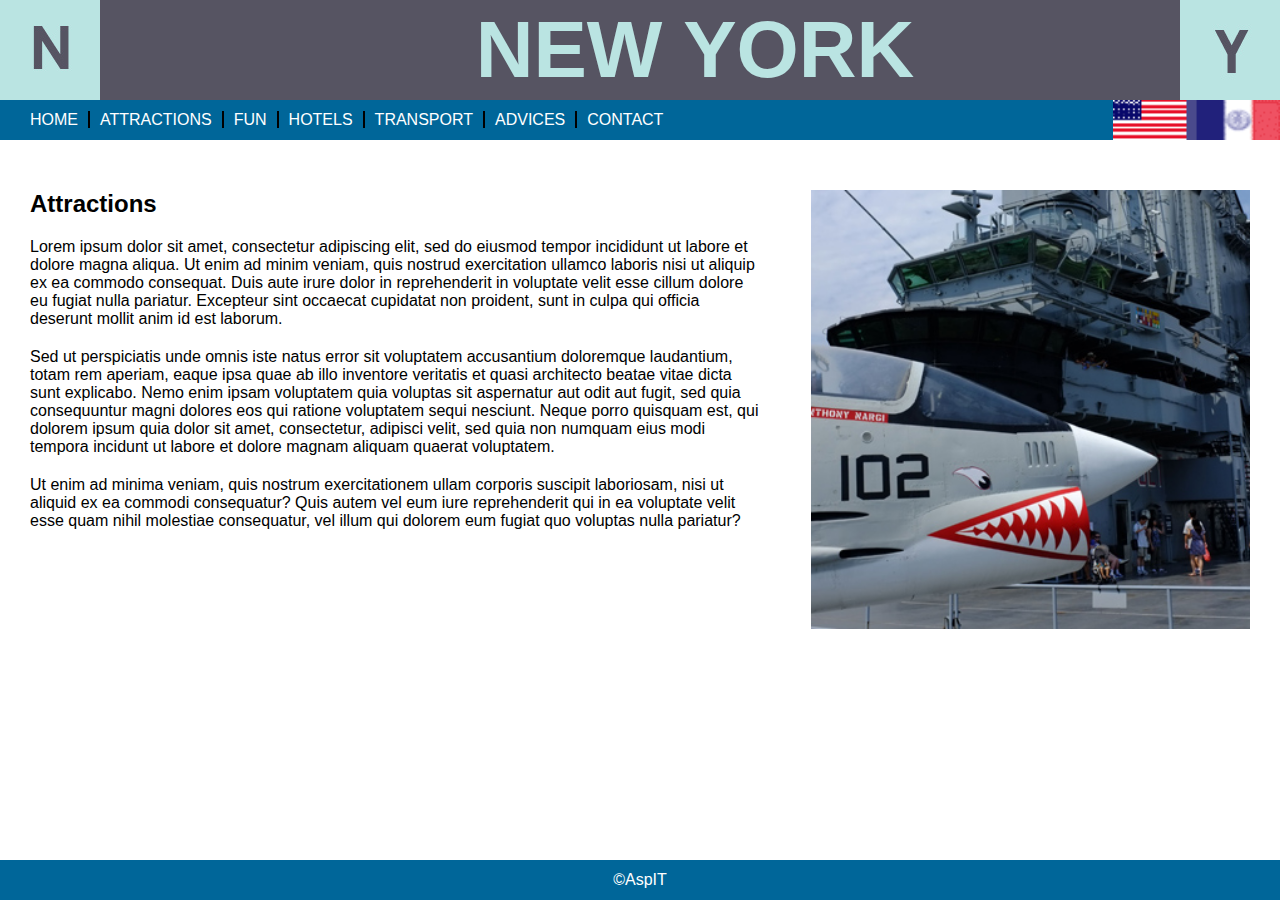
<file: 3 CSS flexbox New York/attractions.html>
<!DOCTYPE html>
<html lang="en">
<head>
    <meta charset="UTF-8">
    <meta name="viewport" content="width=device-width, initial-scale=1.0">
    <link a href="css/style.css" type="text/css" rel="stylesheet">
    <title>New York</title>
</head>
<body>
    <header>
        <a href="index.html">
            <img src="img/N.jpg" class="left"></a>
        <div><h1>New York</h1></div>
        <img src="img/y.jpg" class="right">
    </header>

    <nav>
        <ul>
            <li><a href="index.html">HOME</a></li>
            <li><a href="attractions.html">ATTRACTIONS</a></li>
            <li><a href="fun.html">FUN</a></li>
            <li><a href="hotels.html">HOTELS</a></li>
            <li><a href="transport.html">TRANSPORT</a></li>
            <li><a href="advices.html">ADVICES</a></li>
            <li><a href="contact.html" class="noborder">CONTACT</a></li>
        </ul>

        <img src="img/bothflags.png">
    </nav>

    <main>
        <section>
            <article>
                <div class="left-column">
                    <h2>Attractions</h2>

                    <p>Lorem ipsum dolor sit amet, consectetur adipiscing elit, sed do eiusmod tempor incididunt ut labore et dolore magna aliqua. Ut enim ad minim veniam, quis nostrud exercitation ullamco laboris nisi ut aliquip ex ea commodo consequat. Duis aute irure dolor in reprehenderit in voluptate velit esse cillum dolore eu fugiat nulla pariatur. Excepteur sint occaecat cupidatat non proident, sunt in culpa qui officia deserunt mollit anim id est laborum.</p>

                    <p>Sed ut perspiciatis unde omnis iste natus error sit voluptatem accusantium doloremque laudantium, totam rem aperiam, eaque ipsa quae ab illo inventore veritatis et quasi architecto beatae vitae dicta sunt explicabo. Nemo enim ipsam voluptatem quia voluptas sit aspernatur aut odit aut fugit, sed quia consequuntur magni dolores eos qui ratione voluptatem sequi nesciunt. Neque porro quisquam est, qui dolorem ipsum quia dolor sit amet, consectetur, adipisci velit, sed quia non numquam eius modi tempora incidunt ut labore et dolore magnam aliquam quaerat voluptatem.</p>

                    <p>Ut enim ad minima veniam, quis nostrum exercitationem ullam corporis suscipit laboriosam, nisi ut aliquid ex ea commodi consequatur? Quis autem vel eum iure reprehenderit qui in ea voluptate velit esse quam nihil molestiae consequatur, vel illum qui dolorem eum fugiat quo voluptas nulla pariatur?</p>
                </div>

                <div class="right-column">
                    <img src="img/attractions.jpg">
                </div>

               
            </article>
        </section>

    </main>

    <footer>
        <p>&#169;AspIT</p>
    </footer>
    
</body>
</html>
</file>
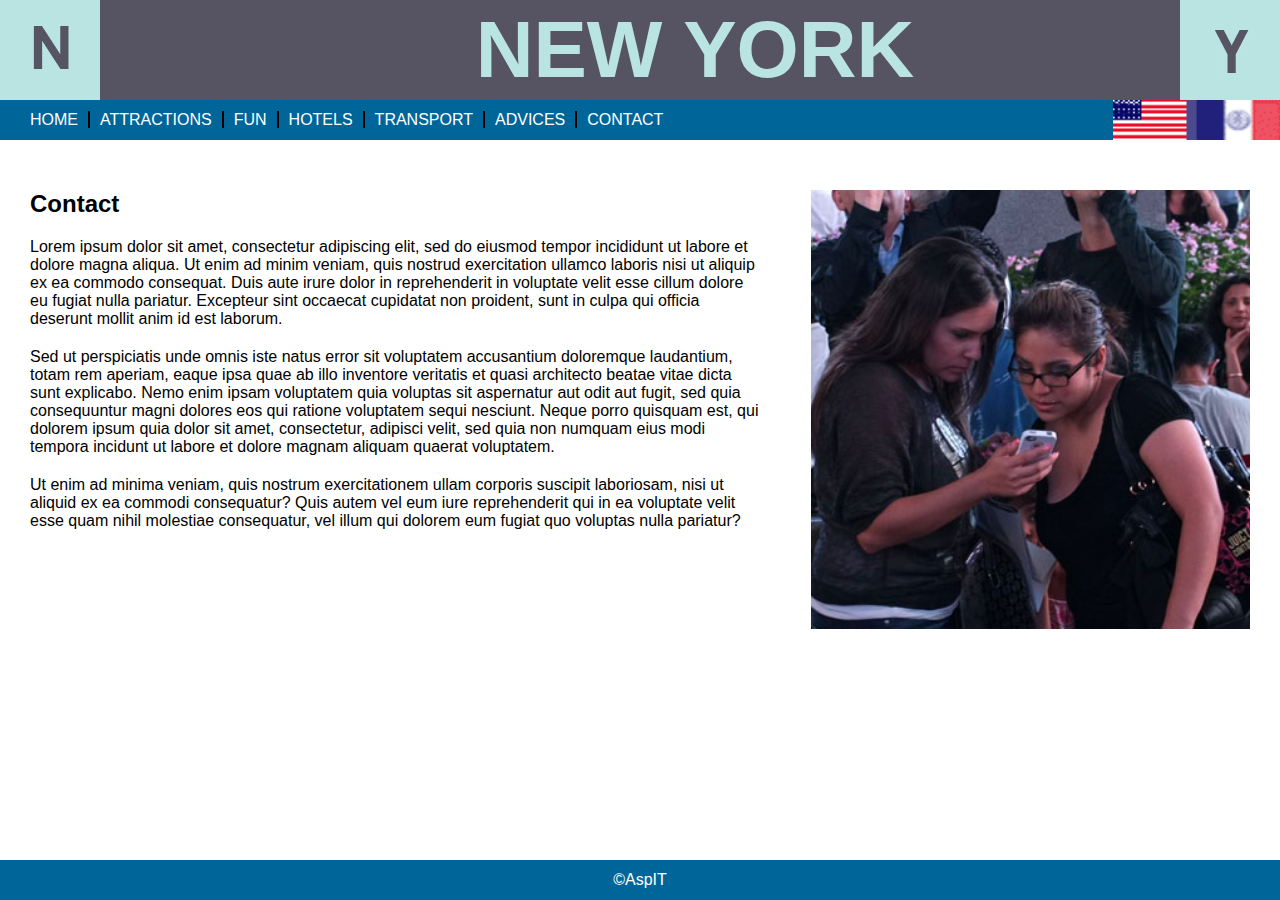
<file: 3 CSS flexbox New York/contact.html>
<!DOCTYPE html>
<html lang="en">
<head>
    <meta charset="UTF-8">
    <meta name="viewport" content="width=device-width, initial-scale=1.0">
    <link a href="css/style.css" type="text/css" rel="stylesheet">
    <title>New York</title>
</head>
<body>
    <header>
        <a href="index.html">
            <img src="img/N.jpg" class="left"></a>
        <div><h1>New York</h1></div>
        <img src="img/y.jpg" class="right">
    </header>

    <nav>
        <ul>
            <li><a href="index.html">HOME</a></li>
            <li><a href="attractions.html">ATTRACTIONS</a></li>
            <li><a href="fun.html">FUN</a></li>
            <li><a href="hotels.html">HOTELS</a></li>
            <li><a href="transport.html">TRANSPORT</a></li>
            <li><a href="advices.html">ADVICES</a></li>
            <li><a href="contact.html" class="noborder">CONTACT</a></li>
        </ul>

        <img src="img/bothflags.png">
    </nav>

    <main>
        <section>
            <article>
                <div class="left-column">
                    <h2>Contact</h2>

                    <p>Lorem ipsum dolor sit amet, consectetur adipiscing elit, sed do eiusmod tempor incididunt ut labore et dolore magna aliqua. Ut enim ad minim veniam, quis nostrud exercitation ullamco laboris nisi ut aliquip ex ea commodo consequat. Duis aute irure dolor in reprehenderit in voluptate velit esse cillum dolore eu fugiat nulla pariatur. Excepteur sint occaecat cupidatat non proident, sunt in culpa qui officia deserunt mollit anim id est laborum.</p>

                    <p>Sed ut perspiciatis unde omnis iste natus error sit voluptatem accusantium doloremque laudantium, totam rem aperiam, eaque ipsa quae ab illo inventore veritatis et quasi architecto beatae vitae dicta sunt explicabo. Nemo enim ipsam voluptatem quia voluptas sit aspernatur aut odit aut fugit, sed quia consequuntur magni dolores eos qui ratione voluptatem sequi nesciunt. Neque porro quisquam est, qui dolorem ipsum quia dolor sit amet, consectetur, adipisci velit, sed quia non numquam eius modi tempora incidunt ut labore et dolore magnam aliquam quaerat voluptatem.</p>

                    <p>Ut enim ad minima veniam, quis nostrum exercitationem ullam corporis suscipit laboriosam, nisi ut aliquid ex ea commodi consequatur? Quis autem vel eum iure reprehenderit qui in ea voluptate velit esse quam nihil molestiae consequatur, vel illum qui dolorem eum fugiat quo voluptas nulla pariatur?</p>
                </div>

                <div class="right-column">
                    <img src="img/contact.jpg">
                </div>

               
            </article>
        </section>

    </main>

    <footer>
        <p>&#169;AspIT</p>
    </footer>
    
</body>
</html>
</file>
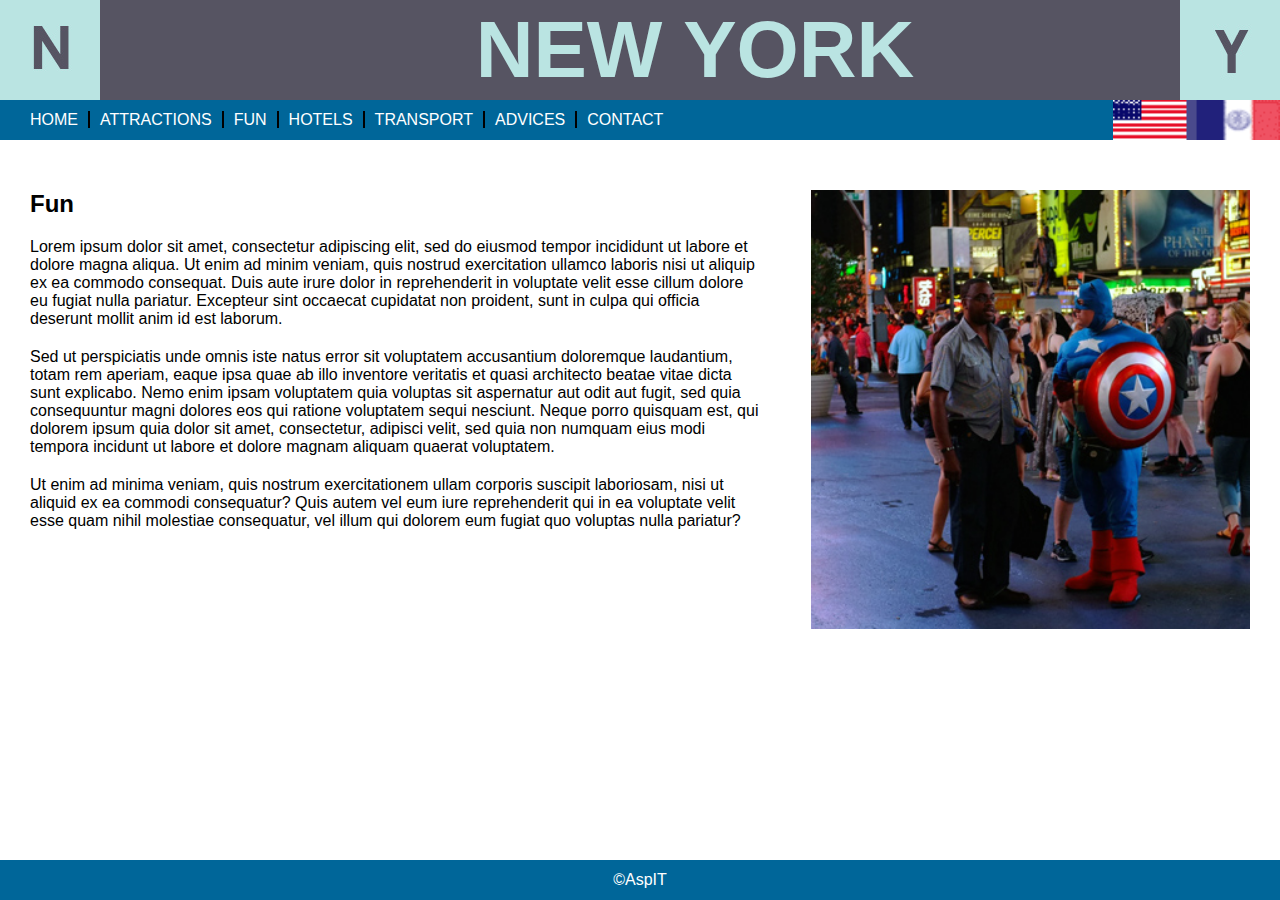
<file: 3 CSS flexbox New York/fun.html>
<!DOCTYPE html>
<html lang="en">
<head>
    <meta charset="UTF-8">
    <meta name="viewport" content="width=device-width, initial-scale=1.0">
    <link a href="css/style.css" type="text/css" rel="stylesheet">
    <title>New York</title>
</head>
<body>
    <header>
        <a href="index.html">
            <img src="img/N.jpg" class="left"></a>
        <div><h1>New York</h1></div>
        <img src="img/y.jpg" class="right">
    </header>

    <nav>
        <ul>
            <li><a href="index.html">HOME</a></li>
            <li><a href="attractions.html">ATTRACTIONS</a></li>
            <li><a href="fun.html">FUN</a></li>
            <li><a href="hotels.html">HOTELS</a></li>
            <li><a href="transport.html">TRANSPORT</a></li>
            <li><a href="advices.html">ADVICES</a></li>
            <li><a href="contact.html" class="noborder">CONTACT</a></li>
        </ul>

        <img src="img/bothflags.png">
    </nav>

    <main>
        <section>
            <article>
                <div class="left-column">
                    <h2>Fun</h2>

                    <p>Lorem ipsum dolor sit amet, consectetur adipiscing elit, sed do eiusmod tempor incididunt ut labore et dolore magna aliqua. Ut enim ad minim veniam, quis nostrud exercitation ullamco laboris nisi ut aliquip ex ea commodo consequat. Duis aute irure dolor in reprehenderit in voluptate velit esse cillum dolore eu fugiat nulla pariatur. Excepteur sint occaecat cupidatat non proident, sunt in culpa qui officia deserunt mollit anim id est laborum.</p>

                    <p>Sed ut perspiciatis unde omnis iste natus error sit voluptatem accusantium doloremque laudantium, totam rem aperiam, eaque ipsa quae ab illo inventore veritatis et quasi architecto beatae vitae dicta sunt explicabo. Nemo enim ipsam voluptatem quia voluptas sit aspernatur aut odit aut fugit, sed quia consequuntur magni dolores eos qui ratione voluptatem sequi nesciunt. Neque porro quisquam est, qui dolorem ipsum quia dolor sit amet, consectetur, adipisci velit, sed quia non numquam eius modi tempora incidunt ut labore et dolore magnam aliquam quaerat voluptatem.</p>

                    <p>Ut enim ad minima veniam, quis nostrum exercitationem ullam corporis suscipit laboriosam, nisi ut aliquid ex ea commodi consequatur? Quis autem vel eum iure reprehenderit qui in ea voluptate velit esse quam nihil molestiae consequatur, vel illum qui dolorem eum fugiat quo voluptas nulla pariatur?</p>
                </div>

                <div class="right-column">
                    <img src="img/fun.jpg">
                </div>

               
            </article>
        </section>

    </main>

    <footer>
        <p>&#169;AspIT</p>
    </footer>
    
</body>
</html>
</file>
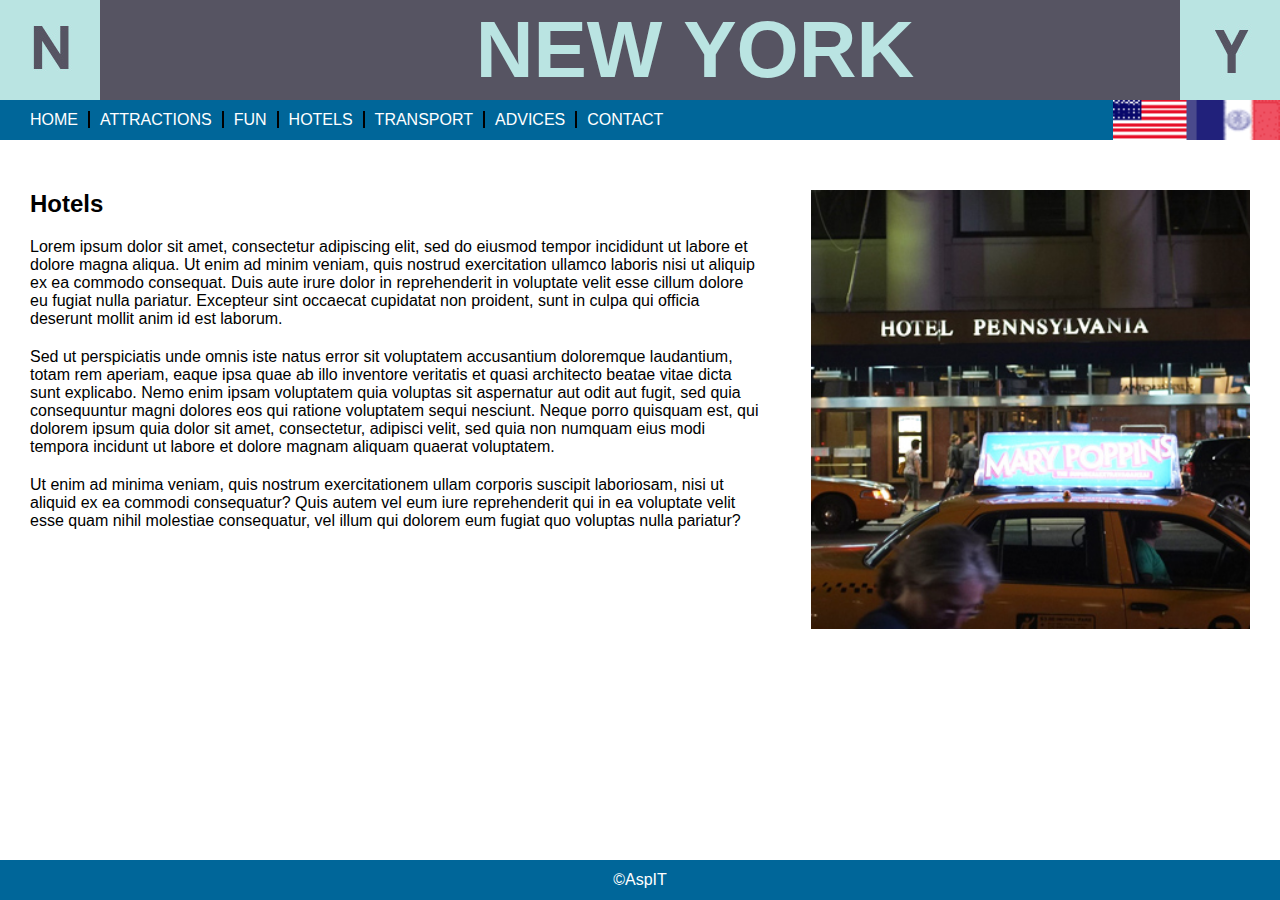
<file: 3 CSS flexbox New York/hotels.html>
<!DOCTYPE html>
<html lang="en">
<head>
    <meta charset="UTF-8">
    <meta name="viewport" content="width=device-width, initial-scale=1.0">
    <link a href="css/style.css" type="text/css" rel="stylesheet">
    <title>New York</title>
</head>
<body>
    <header>
        <a href="index.html">
            <img src="img/N.jpg" class="left"></a>
        <div><h1>New York</h1></div>
        <img src="img/y.jpg" class="right">
    </header>

    <nav>
        <ul>
            <li><a href="index.html">HOME</a></li>
            <li><a href="attractions.html">ATTRACTIONS</a></li>
            <li><a href="fun.html">FUN</a></li>
            <li><a href="hotels.html">HOTELS</a></li>
            <li><a href="transport.html">TRANSPORT</a></li>
            <li><a href="advices.html">ADVICES</a></li>
            <li><a href="contact.html" class="noborder">CONTACT</a></li>
        </ul>

        <img src="img/bothflags.png">
    </nav>

    <main>
        <section>
            <article>
                <div class="left-column">
                    <h2>Hotels</h2>

                    <p>Lorem ipsum dolor sit amet, consectetur adipiscing elit, sed do eiusmod tempor incididunt ut labore et dolore magna aliqua. Ut enim ad minim veniam, quis nostrud exercitation ullamco laboris nisi ut aliquip ex ea commodo consequat. Duis aute irure dolor in reprehenderit in voluptate velit esse cillum dolore eu fugiat nulla pariatur. Excepteur sint occaecat cupidatat non proident, sunt in culpa qui officia deserunt mollit anim id est laborum.</p>

                    <p>Sed ut perspiciatis unde omnis iste natus error sit voluptatem accusantium doloremque laudantium, totam rem aperiam, eaque ipsa quae ab illo inventore veritatis et quasi architecto beatae vitae dicta sunt explicabo. Nemo enim ipsam voluptatem quia voluptas sit aspernatur aut odit aut fugit, sed quia consequuntur magni dolores eos qui ratione voluptatem sequi nesciunt. Neque porro quisquam est, qui dolorem ipsum quia dolor sit amet, consectetur, adipisci velit, sed quia non numquam eius modi tempora incidunt ut labore et dolore magnam aliquam quaerat voluptatem.</p>

                    <p>Ut enim ad minima veniam, quis nostrum exercitationem ullam corporis suscipit laboriosam, nisi ut aliquid ex ea commodi consequatur? Quis autem vel eum iure reprehenderit qui in ea voluptate velit esse quam nihil molestiae consequatur, vel illum qui dolorem eum fugiat quo voluptas nulla pariatur?</p>
                </div>

                <div class="right-column">
                    <img src="img/hotel.jpg">
                </div>

               
            </article>
        </section>

    </main>

    <footer>
        <p>&#169;AspIT</p>
    </footer>
    
</body>
</html>
</file>
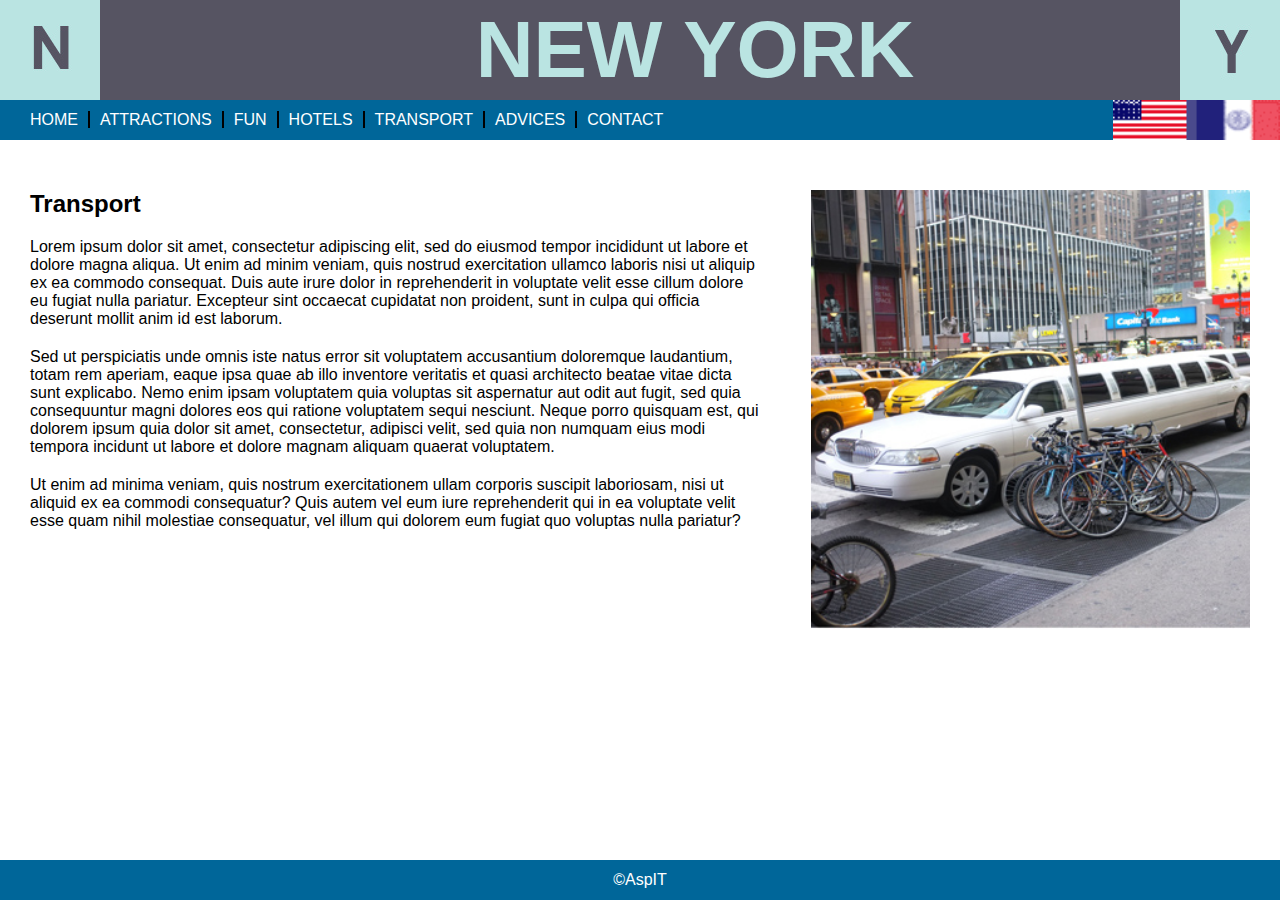
<file: 3 CSS flexbox New York/transport.html>
<!DOCTYPE html>
<html lang="en">
<head>
    <meta charset="UTF-8">
    <meta name="viewport" content="width=device-width, initial-scale=1.0">
    <link a href="css/style.css" type="text/css" rel="stylesheet">
    <title>New York</title>
</head>
<body>
    <header>
        <a href="index.html">
            <img src="img/N.jpg" class="left"></a>
            <span><h1>New York</h1></span>
            <img src="img/y.jpg" class="right">
        
    </header>

    <nav>
        <ul>
            <li><a href="index.html">HOME</a></li>
            <li><a href="attractions.html">ATTRACTIONS</a></li>
            <li><a href="fun.html">FUN</a></li>
            <li><a href="hotels.html">HOTELS</a></li>
            <li><a href="transport.html">TRANSPORT</a></li>
            <li><a href="advices.html">ADVICES</a></li>
            <li><a href="contact.html" class="noborder">CONTACT</a></li>
        </ul>

        <img src="img/bothflags.png">
    </nav>

    <main>
        <section>
            <article>
                <div class="left-column">
                    <h2>Transport</h2>

                    <p>Lorem ipsum dolor sit amet, consectetur adipiscing elit, sed do eiusmod tempor incididunt ut labore et dolore magna aliqua. Ut enim ad minim veniam, quis nostrud exercitation ullamco laboris nisi ut aliquip ex ea commodo consequat. Duis aute irure dolor in reprehenderit in voluptate velit esse cillum dolore eu fugiat nulla pariatur. Excepteur sint occaecat cupidatat non proident, sunt in culpa qui officia deserunt mollit anim id est laborum.</p>

                    <p>Sed ut perspiciatis unde omnis iste natus error sit voluptatem accusantium doloremque laudantium, totam rem aperiam, eaque ipsa quae ab illo inventore veritatis et quasi architecto beatae vitae dicta sunt explicabo. Nemo enim ipsam voluptatem quia voluptas sit aspernatur aut odit aut fugit, sed quia consequuntur magni dolores eos qui ratione voluptatem sequi nesciunt. Neque porro quisquam est, qui dolorem ipsum quia dolor sit amet, consectetur, adipisci velit, sed quia non numquam eius modi tempora incidunt ut labore et dolore magnam aliquam quaerat voluptatem.</p>

                    <p>Ut enim ad minima veniam, quis nostrum exercitationem ullam corporis suscipit laboriosam, nisi ut aliquid ex ea commodi consequatur? Quis autem vel eum iure reprehenderit qui in ea voluptate velit esse quam nihil molestiae consequatur, vel illum qui dolorem eum fugiat quo voluptas nulla pariatur?</p>
                </div>

                <div class="right-column">
                    <img src="img/transport.jpg">
                </div>

               
            </article>
        </section>

    </main>

    <footer>
        <p>&#169;AspIT</p>
    </footer>
    
</body>
</html>
</file>
<file: 1 CSS pseudoklasser Die Mauer/style.css>
body {
    margin: 0;
}

header {
    background-color: #cccccc;
}

header :first-child {
    float: none;
}

header :last-child {
    float: right;
}

nav, ul {
    margin: 0;
}

a {
    color: white;
}

a:link {
    text-decoration: none;
}

.top {
    padding: 20px;
    background-color: #565952;
}

.side {
    background-color: rgba(50, 54, 84, 0.1);
    background-color: #cccccc;
}

.top ul {
    text-align: center;
}

.top li {
    display: inline-flex;
    list-style-type: none;
}

.top a::before {
    content: "";

}

.side li {
    list-style-type: none;
}

article :first-child {
    float: left;
}

footer {
    background-color: #565952;
}

footer p {
    color: white;
    margin: 0;
}
</file>
<file: 4 CSS ResponsivHamburgerMenu/style.css>
/* Styling til mobiludgave */

*
{
    margin: 0;
    padding: 0;
}

body
{
    font-family: 'Roboto', sans-serif;   
}

main
{
    margin: 0.5rem;
}

main section article img
{
    width: 100%;
}

h1, p
{
    margin: 2rem 0;
}

nav
{
    height: 50px;
    background-color: hsl(0, 0%, 50%);
}

nav ul
{
    display: none; /* I mobilvisning skal menuen ikke vises, før brugeren har klikket på hamburger menu ikonet */
    width: 100%;
    list-style-type: none;
    text-transform: uppercase;
    font-size: 24px;
}

nav ul li:hover
{
    background-color: hsla(0, 0%, 100%, 0.3);
}

nav ul li a
{
    text-decoration: none;
    padding: 0.89rem 1rem;
}

/* Fælles styling for checkbox og menuikoner */
nav .menu-btn, nav>img
{
    height: 40px;
    position: absolute;
    top: 5px;
    right: 10px;
}

/* Separat styling for checkbox */
nav .menu-btn
{
    display: block;
    width: 40px;
    z-index: 7;
    opacity: 0;
    cursor: pointer;
}

/* Separat styling for menuikoner */
nav>img
{
    z-index: 6;
}

nav .menu-btn ~ .menuicon
{
    display: block;
}

nav .menu-btn ~ .closeicon
{
    display: none;
}

.menu-btn:checked ~ ul {
    display: inline-flex;
    flex-direction: column;
    align-items: flex-end;
    padding-top: 50px;
    width: auto;
    position: absolute;
    right: 0;
    background-color: hsla(0, 0%, 50%);

}

.menu-btn:checked ~ .menuicon {
    display: none;
}

.menu-btn:checked ~ .closeicon {
    display: block;
}

a {
    color: gainsboro;
    display: block;
}

nav ul li:hover a {
    color: darkslategray;
}

/* Særlig styling til desktop - minimum viewport bredde på 768 pixels */

@media only screen and (min-width: 768px)
{
    nav
    {
        height: auto;
        line-height: 50px;
    }

    nav .menu-btn ~ .menuicon
    {
        display: none;
    }

    nav input.menu-btn
    {
        display: none;
    }

    nav ul
    {
        display: flex;
        justify-content: space-evenly;
        height: auto;   
    }

    nav ul li
    {
        padding: 0;
    }

    nav ul li a
    {
        color: gainsboro;
    }

    nav ul li:hover a
    {
        color: darkslategray;
    }
}
</file>
<file: 5 CSS ResponsivHamburgerUndermenu/style.css>
/* Styling til mobiludgave. Denne slår også igennem på desktop med mindre den er ændret i media queryen (@media only screen and (min-width: 768px)) */

*
{
    margin: 0;
    padding: 0;
}

body
{
    font-family: 'Roboto', sans-serif;   
}

main section
{
    margin: 0.5rem;
}

main section article img
{
    width: 100%;
}

h1
{
    height: 100px;
    background-color: darkslategray;
    color: whitesmoke;
    font-size: 3rem;
    letter-spacing: 0.3rem;
    display: flex;
    justify-content: center;
    align-items: center;
    text-transform: uppercase;
    text-shadow: -2px -2px silver;
}

p
{
    margin: 2rem 0;
}

nav
{
    height: 50px;
    background-color: hsl(0, 0%, 50%);
    line-height: 50px;
}

nav ul
{
    display: none; /* I mobilvisning skal menuen ikke vises, før brugeren har klikket på hamburger menu ikonet */
    width: 100%;
    list-style-type: none;
    text-transform: uppercase;
    font-size: 24px;
}

nav ul li h2
{
    color: gainsboro;
    font-size: 24px;
    cursor: pointer;
    padding: 0 2rem;
}

nav ul li a
{
    text-decoration: none;
    padding: 1rem;
}

/* Fælles styling for checkbox og menuikoner */
nav .menu-btn, nav>img
{
    height: 40px;
    position: absolute;
    top: 5px;
    right: 10px;
}

/* Separat styling for checkbox */
nav .menu-btn
{
    display: block;
    width: 40px;
    z-index: 7;
    opacity: 0;
    cursor: pointer;
}

/* Separat styling for menuikoner */
nav>img
{
    z-index: 6;
}

/* Hamburger menu ikonen vises som default */
nav .menu-btn ~ .menuicon
{
    display: block;
}

/* Lukke ikonet til menuen skjules som default */
nav .menu-btn ~ .closeicon
{
    display: none;
}

nav .menu-btn:checked ~ .menuicon 
{
    display: none;
}

nav .menu-btn:checked ~ .closeicon
{
    display: block;
}

nav .menu-btn:checked ~ ul
{
    display: inline-block;
    flex-direction: column;
    align-items: flex-end;
    width: auto;
    position: absolute;
    right: 0;
    padding-top: 50px;
    background-color: hsl(0, 0%, 50%);
}

h2
{
    display: inline-block;
}

li img 
{
    position: relative;
    top: 4px;
    right: 10px;
    height: 28px;
    width: 28px;
    transform: rotate(90deg);
    transition: all 150ms;
}

ul .submenu-btn:checked ~ img
{
    transform: rotate(0deg);
}

li .submenu-btn:checked ~ ul
{
    display: block;
}

.submenu-btn
{
    position: absolute;
    z-index: 1;
    left: 0;
    height: 50px;
    width: 100%;
   opacity: 0;
}



/* Pil nederst i højre hjørne, som altid kan føre brugeren til toppen. Dette styler den hvide cirkel bag pilen */
main>span
{
    width: 40px;
    height: 40px;
    border-radius: 50%;
    background-color: hsla(0, 0%, 100%, 0.5);
    position: fixed;
    bottom: 20px;
    right: 20px;
    display: flex;
    justify-content: center;
    align-items: center;
}

/* Styling af selve til-top pil billedet */
main>span img
{
    width: 30px;
}

/* Særlig styling til desktop - minimum viewport bredde på 768 pixels */
@media only screen and (min-width: 768px)
{
    h1
    {
        font-size: 4rem;
        letter-spacing: 1rem;
    }

    /* Checkbox og hamburger menu ikon vises ikke på desktop */
    nav .menu-btn ~ .menuicon, nav .menu-btn
    {
        display: none;
    }

    nav ul
    {
        display: flex;
        justify-content: space-evenly;
        height: auto;   
    }

    nav ul li
    {
        padding: 0;
    }

    nav ul li:hover
    {
        background-color: hsla(0, 0%, 20%);
    }

    nav ul li:hover h2
    {
        background-color: hsla(0, 0%, 20%);
    }

    nav ul li a
    {
        color: gainsboro;
    }

    /* Checkbox og pil ned ikon skal ikke vises i desktop visning */
    nav ul li img, nav ul li input
    {
        display: none;
    }

    /* Styling af dropdown menu. Den skal ikke vises (display: none), før man hover over det overliggende menupunkt */
    nav ul li ul
    {
        display: none;
        position: absolute;
        background-color: hsl(0, 0%, 80%);
        text-transform: none;
        width: 235px;
        font-size: 20px;
        text-align: left;
    }

    /* Når brugeren hover over det overliggende menupunkt, skal dropdown menuen vises */
    nav ul li:hover ul
    {
        display: block;
    }

    nav ul li:hover a
    {
        color: darkslategray;
    }

    nav ul li ul li
    {
        display: block;
        padding: 0 1rem;
    }

    nav ul li ul li:hover
    {
        background-color: hsla(0, 0%, 20%, 0.6);
    }

    nav ul li ul li:hover a
    {
        color: gainsboro;
    }

    

}
</file>
<file: EKSAMEN/style.css>
body {
    background-color: #fff7f3;
    margin: 0;
}

.logo {
    color: #fe7d4e;
    margin-left: 5px;
}

span {
    color: #333333;
}

nav {
    height: 0;
}

nav ul {
    display: none;
    padding: 0;
    width: 100%;
    list-style-type: none;
    font-size: 24px;
}

nav ul li a {
    display: flex;
    width: auto;
    padding: 50px 20px 0 10px;
    text-decoration: none;
    color: #fff7f3;
}


nav .menu-btn, nav>img {
    height: 40px;
    position: absolute;
    top: 20px;
    right: 10px;
}

nav .menu-btn {
    display: block;
    width: 40px;
    z-index: 1;
    opacity: 0;
}

nav .menu-btn ~ .menuicon {
    display: block;
}

nav .menu-btn ~ .closeicon {
    display: none;
}

.menu-btn:checked ~ ul {
    display: inline-flex;
    flex-direction: column;
    align-items: flex-end;
    padding-bottom: 20px;
    width: auto;
    position: absolute;
    right: 0;
    top: 30px;
    background-color: #fe7d4e;
    z-index: 2;
}


.menu-btn:checked ~ .menuicon {
    display: none;
}

.menu-btn:checked ~ .closeicon {
    display: block;
}

.biblotek {
    background-image: url(img/hero\ image.jpg);
    background-position: center;
    background-repeat: no-repeat;
    background-size: cover;
    position: relative;
}

.bogtekst {
    text-align: center;
    color: white;
}

.hand {
    margin-left: 5px;
    color: #543d32;
}

.vis {
    position: absolute;
    top: 285px;
    right: 40px;
    text-decoration: none;
    color: #333333;
    z-index: 1;
}

.arrow {
    position: absolute;
    height: 30px;
    top: 280px;
    right: 15px;
}

.bøger a img {
    display: flex;
    height: 420px;
    margin: auto;
    margin-bottom: 10px;
}
</file>
<file: 2 CSS grid introduktionsopgave/grid.css>
* {
    margin: 0;
    padding: 0;
}

body
{
    width: 100vw;
    height: 100vh;
    color: hsl(209, 10%, 100%);

    display: grid;
    grid-template-rows: 80px 80px 1fr 80px;
    grid-template-columns: 100vw;

    grid-template-areas: 
        "header"
        "nav"
        "main"
        "footer";
}

header
{
    grid-area: header;
    background-color: hsl(209, 50%, 30%);

    display: grid;
    place-items: center;
}

nav
{
    grid-area: nav;
    background-color: hsl(209, 30%, 60%);

    display: grid;
    place-items: center;
}

main
{
    padding: 2rem;
    grid-area: main;
    background-color: hsl(209, 20%, 80%);

    display: grid;
    place-items: center;
}

section {
    display: grid;
    place-items: center;
    row-gap: 2rem;
}

aside
{
    display: none;
    background-color: hsl(209, 80%, 50%);
}

footer
{
    grid-area: footer;
    background-color: hsl(209, 50%, 30%);

    display: grid;
    place-items: center;
}

@media screen and (min-width: 900px) {
    aside {display: grid;
        place-items: center;
    }

    aside:nth-of-type(1) {
        grid-area: aside1;
    }

    aside:nth-of-type(2) {
        grid-area: aside2;
    }

    body {
        grid-template-columns: 1fr 1fr 1fr 1fr 1fr 1fr;

        grid-template-areas: 
        "header header header header header header"
        "aside1 nav main main main aside2"
        "aside1 nav main main main aside2"
        "footer footer footer footer footer footer";
    }
}
</file>
<file: 3 CSS flexbox New York/css/style.css>
/* CSS reset of all margin/padding (* star means all selectors) */

*
{
    margin: 0;
    padding: 0;
}

/* Main styling */

body
{
    font-family: Verdana, Geneva, Tahoma, sans-serif;
    height: 100vh;
}

/* Header styling */

header
{
    height: 100px;
    padding-left: 110px;
    background-color: #565462;
    text-align: center;
    text-transform: uppercase;
    line-height: 100px;
    font-size: 40px;
}

header h1
{
    color: #bae4e2;
}

header a
{
    text-decoration: none;
}

.left
{
    position: absolute;
    top: 0;
    left: 0;
}

.right
{
    position: absolute;
    top: 0;
    right: 0;
}

/* Nav styling */

nav, footer
{
    background-color: #006699;
    height: 40px;
    color: white;
    line-height: 40px;
}

nav ul
{
    list-style-type: none;
    padding-left: 20px;
}

nav ul li
{
    float: left;
    padding-left: 10px;
    
}

nav ul li a
{
    border-right: 2px solid black;
    color: inherit;
    text-decoration: none;
    padding-right: 10px;
}

nav ul li a.noborder
{
    border-right: none;
}

nav img
{
    height: 40px;
    float: right;
}

/* Content area styling */

main
{
    margin: 50px 30px;
}

h2, p
{
    margin-bottom: 20px;
}

.left-column
{
    width: 60%;
    float: left;
}

.right-column
{
    width: 40%;
    float: right;
}

.right-column img
{
    width: 90%;
    height: auto;
    float: right;
}

/* Footer styling */

footer
{
    margin-top: 30px;
    position: absolute;
    bottom: 0;
    left: 0;
    right: 0;
    text-align: center;
}

footer p
{
    margin-bottom: 0;
}
</file>
<file: 7 CSS Transitions og Animations/style.css>
/* root reset */
*
{
    margin: 0;
    padding: 0;
    scroll-behavior: smooth;
}

body
{
    font-family: 'Roboto', sans-serif;
}

main section
{
    margin: 0.5rem;
}

/* Make sure images are never bigger than width of viewport */
main section article img
{
    width: 100%;
}

main>div
{
    height: 100px;
    background-color: darkslategray;
    display: flex;
    justify-content: center;
    align-items: center;
}

h1
{
    color: whitesmoke;
    font-size: 3rem;
    letter-spacing: 0.3rem;
    text-transform: uppercase;
    text-shadow: -2px -2px silver;
}

p
{
    margin: 2rem 0;
}

nav
{
    height: 50px;
    background-color: hsl(0, 0%, 50%);
    line-height: 50px;
}

/* Styling of hamburger icon / close menu icon and checkbox for mobile menu */
nav .menu-btn, nav>img
{
    height: 40px;
    position: absolute;
    top: 5px;
    right: 10px;
}

/* Seperate styling for checkbox */
nav .menu-btn
{
    display: block;
    width: 40px;
    z-index: 7;
    opacity: 0;
    cursor: pointer;
}

/* Seperate styling for hamburger icon / close menu icon */
nav>img
{
    z-index: 6;
}

/* Styling for menu on mobile - not displayet until checkbox is checked (user clicked the menu icon) */
nav ul
{
    display: none;
    width: 100%;
    height: 100vh;
    background-color: hsla(0, 0%, 60%, 0.95);
    position: absolute;
    top: 0;
    z-index: 5;
    list-style-type: none;
    text-transform: uppercase;
    font-size: 24px;
}

nav ul li
{
    padding: 0.8rem 0;
}

/* Styling of links in hamburger menu */
nav ul li a
{
    text-decoration: none;
    color: darkslategray;
    padding: 1rem;
}

/* Styling of first level menu items */
nav ul li h2
{
    color: gainsboro;
    font-size: 24px;
    cursor: pointer;
    padding: 0 2rem;
    display: inline-block;
}

/* Styling of second level in menu */
nav ul li ul
{
    background-color: hsla(0, 0%, 80%, 0.5);
    text-transform: none;
    font-size: 20px;
}

/* Styling of links in second level in menu */
nav ul li ul li a
{
    padding-right: 4rem;
}

/* Styling of hover-effect eventhough hovering isn't possible on phones */
nav ul li ul li:hover
{
    background-color: hsla(0, 0%, 20%, 0.6);
}

nav ul li ul li:hover a
{
    color: gainsboro;
}

/* If checkbox is checked display hamburger menu as flexbox */
nav .menu-btn:checked ~ul
{
    display: flex;
    flex-direction: column;
    padding-top: 3rem;   
}

/* Styling of list items in menu */
nav .menu-btn:checked ~ul li
{
    text-align: right;
    width: 100%;
    position: relative; /* This is necessary to be able to use position absolute on caret images */
}

/* Styling of images in hamburger menu (caret down icons) */
nav .menu-btn:checked ~ul li img
{
    transform: rotate(90deg);
    transition: transform 0.5s;
    display: inline-block;
    width: 30px;
    margin-top: 10px;
    margin-right: 10px;
}

/* Styling of checkbox next to menu items - submenu caret checkbox */
nav .menu-btn:checked ~ul li .submenu-btn
{
    display: block;
    height: 40px;
    width: 100%;
    cursor: pointer;
    position: absolute; /* right and top will be relative to the li-item because it is the nearest above item that has a position defined. If no item had position defined this position: absolute would relate to the browser window, which is the nearest above element with a default position defined */
    right: 5px;
    top: 10px;
    margin-top: 5px;
    z-index: 7;
    opacity: 0;
}

nav .menu-btn:checked ~ul li .submenu-btn:checked ~img
{
    transform: rotate(0deg);
}

/* Styling of submenus when opened (submenu caret checkbox checked) */
nav .menu-btn:checked ~ul li .submenu-btn:checked ~ul
{
    display: flex;
    flex-direction: column;
    height: auto;
    position: relative;
}

/* If menu checkbox is checked don't display menu icon. If menu checkbox is not checked don't display menu close icon */
nav .menu-btn:checked ~ .menuicon, nav .menu-btn ~ .closeicon
{
    display: none;
}

/* If menu checkbox is not checked display menu icon. If menu checkbox is checked display menu close icon */
nav .menu-btn ~ .menuicon, nav .menu-btn:checked ~ .closeicon
{
    display: block;
}


@media only screen and (min-width: 768px)
{
    /* h1 animation - called in line 227 */
    @keyframes header {
        0% {transform: translateX(100%) rotateY(0deg);}
        25% {transform: translateX(75%) rotateY(90deg);}
        50% {transform: translateX(50%) rotateY(180deg);}
        75% {transform: translateX(25%) rotateY(270deg);}
        100% {transform: translateX(0%) rotateY(360deg);}
    }

    h1
    {
        font-size: 4rem;
        letter-spacing: 1rem;
        animation: header 2s linear 0s 1 forwards;
    }

    /* Styling of to-top arrow */
    main>span
    {
        width: 40px;
        height: 40px;
        border-radius: 50%;
        background-color: hsla(0, 0%, 100%, 0.5);
        position: fixed;
        bottom: 20px;
        right: 20px;
        display: flex;
        justify-content: center;
        align-items: center;
        transition: transform 0.5s;
        
    }

    main>span img
    {
        width: 30px;
        transform: rotate(180deg);
    }

    main>span:hover
    {
        transform: scale(120%);
    }

    nav
    {
        height: 50px;
        background-color: hsl(0, 0%, 50%);
        line-height: 50px;
    }

    /* Do not display menu icons and checkboxes on desktop */
    nav img, nav .menu-btn, nav .submenu-btn, nav .menu-btn ~ .menuicon
    {
        display: none;
    }

    /* Display menu as horisontal flexbox */
    nav ul
    {
        display: flex;
        justify-content: space-evenly;
        height: 50px;
        position: relative;
        z-index: 10;
    }

    nav ul li
    {
        padding: 0;
        position: relative;
        z-index: 9;
        background-color: hsl(0, 0%, 60%);
    }
        
    nav ul li:hover
    {
        background-color: hsl(0, 0%, 20%);
    }

    nav ul li:hover h2
    {
        background-color: hsla(0, 0%, 20%);
    }

    nav ul li h2
    {
        color: gainsboro;
        display: block;
        position: relative;
        z-index: 8;
        background-color: hsl(0, 0%, 60%);
    }

    /* Styling of dropdown menus. Dropdown menus are by default moved out of the page with transform: translateY */
    nav ul li ul
    {
        display: flex;
        flex-direction: column;
        position: relative;
        z-index: 1;
        background-color: hsl(0, 0%, 80%);
        text-transform: none;
        width: 235px;
        font-size: 20px;
        text-align: left;
        height: auto;
        transform: translateY(-100%);
        transition: transform 0.3s;
    }

    nav ul li ul li
    {
        display: block;
        padding: 0 1rem;
        z-index: 1;
    }

    nav ul li ul li a
    {
        padding-right: 0;
    }

    /* Translate dropdown menus down to be seen when user hovers topmenu item */
    nav ul li:hover ul
    {
        transform: translateY(0%);
    }
}
</file>
